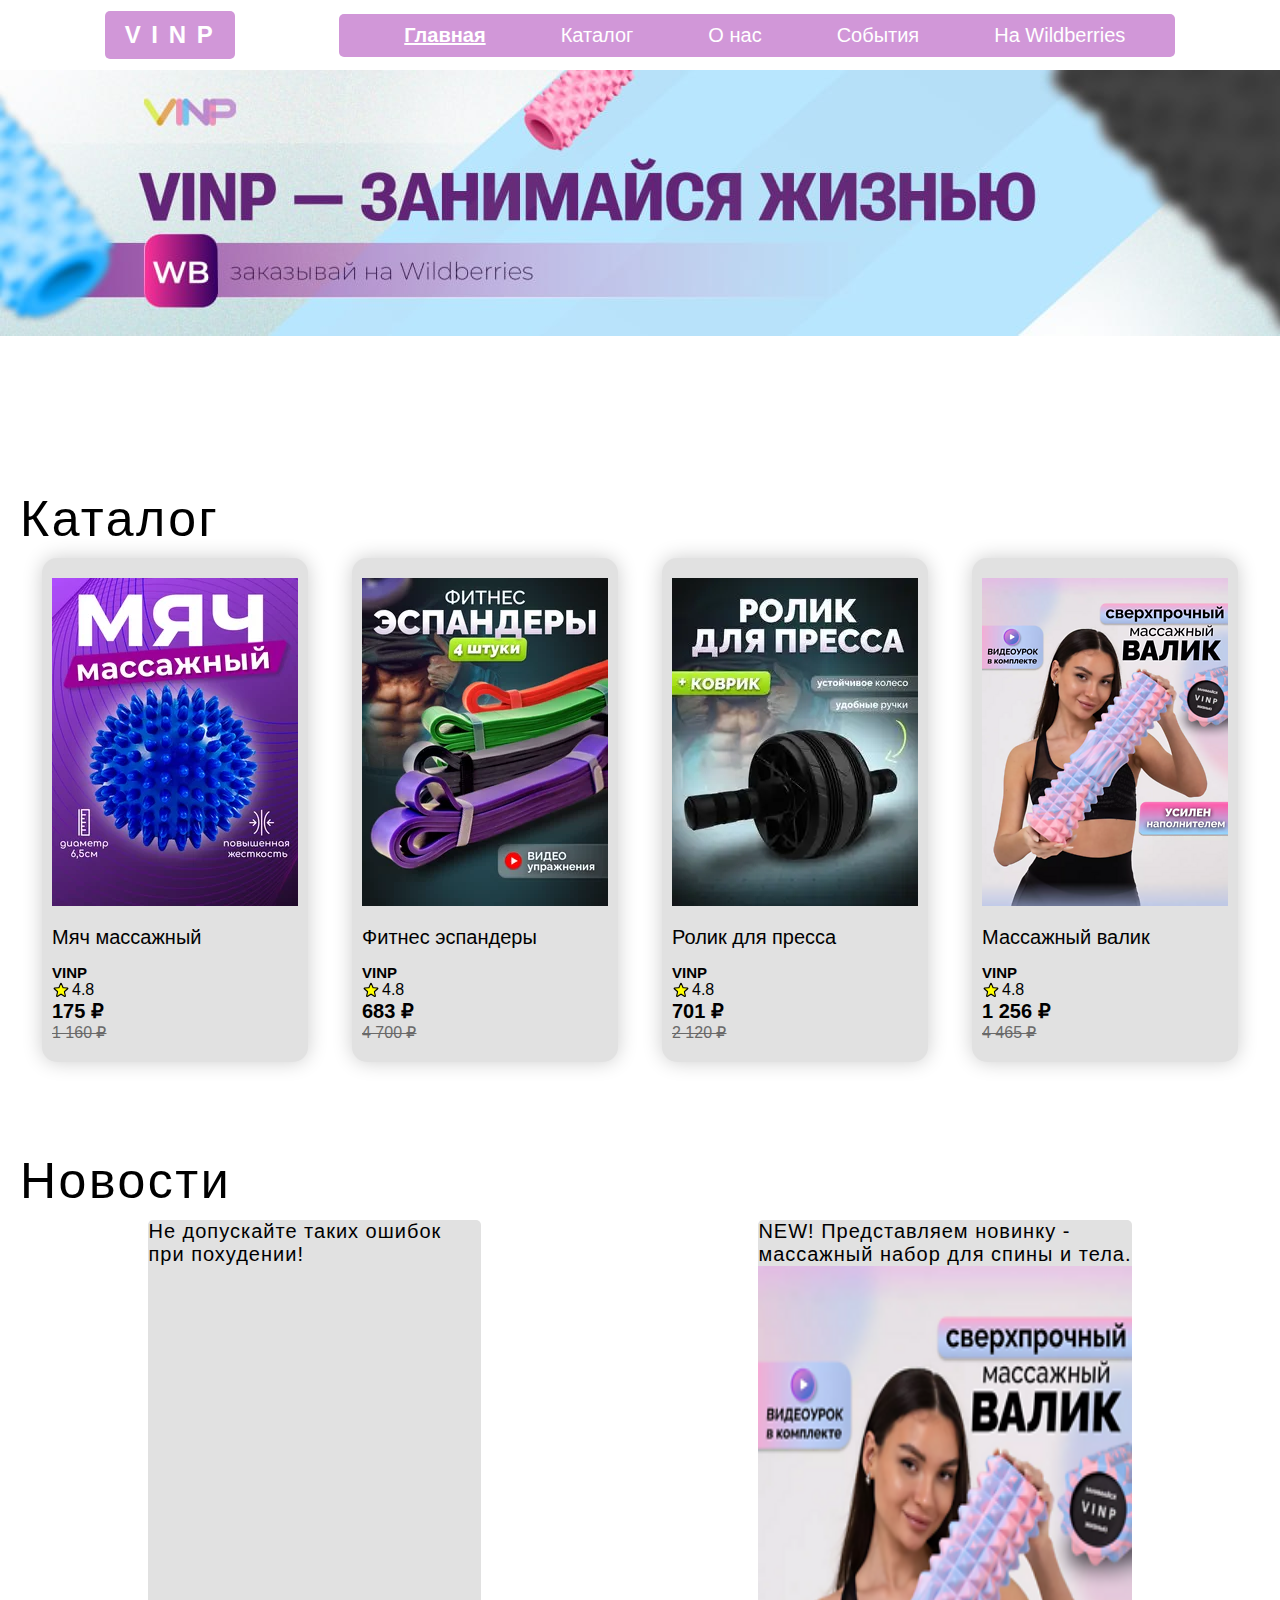
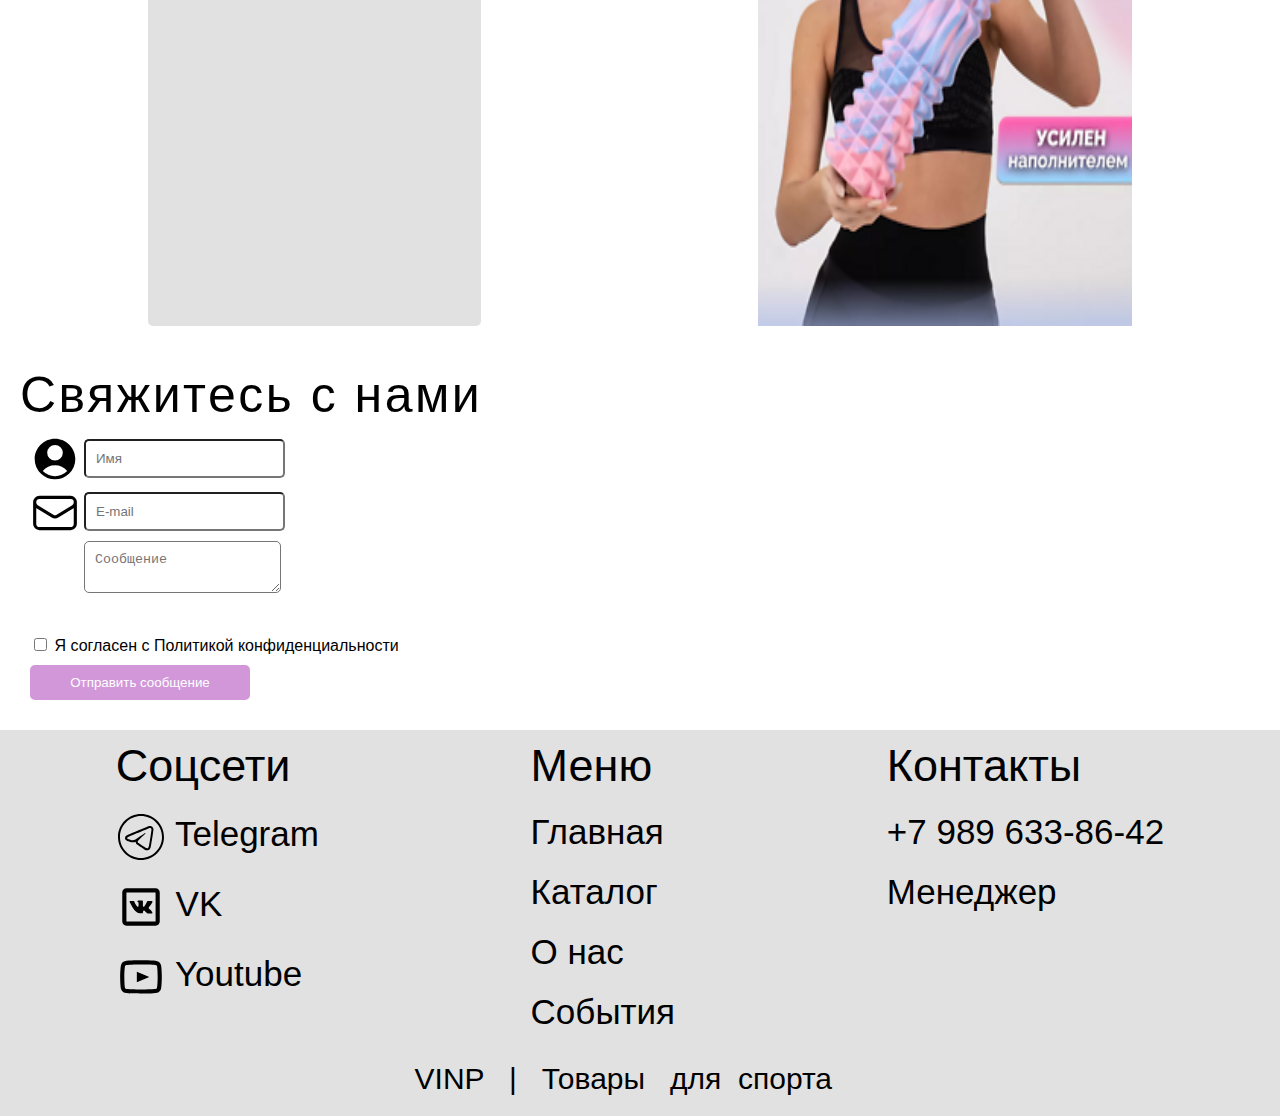
<file: index.html>
<!doctype html>
<html lang="ru">
<head>
    <meta charset="UTF-8">
    <meta name="viewport"
          content="width=device-width, user-scalable=no, initial-scale=1.0, maximum-scale=1.0, minimum-scale=1.0">
    <meta http-equiv="X-UA-Compatible" content="ie=edge">
    <title>Главная</title>

    <link rel="icon" href="icon.ico" type="image/x-icon">
    <link rel="stylesheet" href="css/reset.css">
    <link rel="stylesheet" href="css/style.css">
   <!-- Yandex.Metrika counter -->
<script type="text/javascript" >
   (function(m,e,t,r,i,k,a){m[i]=m[i]||function(){(m[i].a=m[i].a||[]).push(arguments)};
   m[i].l=1*new Date();
   for (var j = 0; j < document.scripts.length; j++) {if (document.scripts[j].src === r) { return; }}
   k=e.createElement(t),a=e.getElementsByTagName(t)[0],k.async=1,k.src=r,a.parentNode.insertBefore(k,a)})
   (window, document, "script", "https://mc.yandex.ru/metrika/tag.js", "ym");

   ym(97647324, "init", {
        clickmap:true,
        trackLinks:true,
        accurateTrackBounce:true,
        ecommerce:"dataLayer"
   });
</script>
<noscript><div><img src="https://mc.yandex.ru/watch/97647324" style="position:absolute; left:-9999px;" alt="" /></div></noscript>
<!-- /Yandex.Metrika counter -->
</head>
<body>
<header class="header">
    <img class="header__background" src="../images/header-background.png" alt="background">
    <div class="header_top">
    <a href="../index.html" class="logo">V I N P</a>
        <ul class="menu">
            <li class="menu-element">
                <a class="menu-element__link active" href="index.html">Главная</a>
            </li>
            <li class="menu-element">
                <a class="menu-element__link" href="html/katalog.html">Каталог</a>
            </li>
            <li class="menu-element">
                <a class="menu-element__link" href="html/about-me.html">О нас </a>
            </li>
            <li class="menu-element">
                <a class="menu-element__link" href="html/ivents.html">События</a>
            </li>
            <li class="menu-element">
                <a href="https://www.wildberries.ru/seller/374476" class="menu-element__link" href="#ivents">
                    На Wildberries</a>
            </li>
        </ul>
        </nav>
    </div>
</header>
<section id="katalog" class="katalog">
    <h2 class="second-title">Каталог</h2>
    <div class="katalog__list">
        <div class="katalog-wrapper">
            <img src="../images/tovar/ball.png" alt="" class="katalog-image /">
            <a href="https://www.wildberries.ru/catalog/162449952/detail.aspx" class="katalog-title bold">Мяч массажный</a>
            <p class="katalog-text_vinp">VINP</p>
            <p class="katalog-text-rating">4.8</p>
            <p class="katalog-text_price">175 ₽</p>
             <p class="katalog-text"><s>1 160 ₽</s></p>
        </div>
        <div class="katalog-wrapper">
            <img src="../images/tovar/espanders.png" alt="" class="katalog-image /">
            <a href="https://www.wildberries.ru/catalog/51112970/detail.aspx" class="katalog-title bold">Фитнес эспандеры</a>
            <p class="katalog-text_vinp">VINP</p>
            <p class="katalog-text-rating">4.8</p>
            <p class="katalog-text_price">683 ₽</p>
             <p class="katalog-text"><s>4 700 ₽</s></p>
        </div>
        <div class="katalog-wrapper">
            <img src="../images/tovar/roll for press.png" alt="" class="katalog-image /">
            <a href="https://www.wildberries.ru/catalog/124082638/detail.aspx" class="katalog-title bold">Ролик для пресса</a>
            <p class="katalog-text_vinp">VINP</p>
            <p class="katalog-text-rating">4.8</p>
            <p class="katalog-text_price">701 ₽</p>
             <p class="katalog-text"><s>2 120 ₽</s></p>
        </div>
        <div class="katalog-wrapper">
            <img src="../images/tovar/valik.png" alt="" class="katalog-image /">
            <a href="https://www.wildberries.ru/catalog/85853158/detail.aspx" class="katalog-title bold">Массажный валик </a>
            <p class="katalog-text_vinp">VINP</p>
            <p class="katalog-text-rating">4.8</p>
            <p class="katalog-text_price">1 256 ₽</p>
            <p class="katalog-text"><s>4 465 ₽</s></p>
        </div>
    </div>
</section>
<section class="news">
    <h2 class="second-title">Новости</h2>
    <div class="news__list">
        <div class="news-wrapper">
            <p class="news-text ">Не допускайте таких ошибок <br> при похудении!</p>
            <iframe class="video" src="https://vk.com/video_ext.php?oid=-121806510&id=456239042&hash=e8f852572116f523"
                    width="333" height="660" frameborder="0" allowfullscreen="1"
                    allow="autoplay; encrypted-media; fullscreen; picture-in-picture"></iframe>
        </div>
        <div class="news-wrapper">
            <p class="news-text">NEW! Представляем новинку - <br> <a href ="https://www.wildberries.ru/catalog/188151761/detail.aspx"> массажный набор для спины и тела.</a></p>
            <img src="../images/tovar/valik.png" alt="" class="news-image">
        </div>
    </div>
</section>
<section class="contact-me">
    <h2 class="second-title">Свяжитесь с нами</h2>
    <form class="form" id="contactForm" action="https://api.web3forms.com/submit" method="POST">
        <!-- Replace with your Access Key -->
        <input type="hidden" name="access_key" value="aec1fec2-eb33-4622-a095-e2573335aa52">

        <!-- Form Inputs. Each input must have a name="" attribute -->
        <label class="label" for="name">
            <input type="text" name="name" placeholder="Имя" required>
        </label>
        <label class="label" for="e-mail">
            <input type="email" name="email" placeholder="E-mail" required>
        </label>
        <label class="label" for="message">
            <textarea name="message" placeholder="Сообщение" required></textarea>
        </label>
        <!-- hCaptcha Spam Protection -->
        <div class="h-captcha" data-captcha="true"></div>

        <!-- Обязательный чекбокс для согласия с политикой конфиденциальности -->
        <label class="checkbox-label">
            <input type="checkbox" name="terms" id="terms" required>
            Я согласен с <a href="../html/privacy.html">Политикой конфиденциальности</a>
        </label>

        <!-- Кнопка отправки формы -->
        <button type="submit">Отправить сообщение</button>
    </form>

</section>
<script src="https://web3forms.com/client/script.js" async defer></script>
<footer class="footer">
    <div class="footer_elements">
        <ul class="socials">
            <h2 class="second-title_footer">Соцсети</h2>
            <li class="social-elements">
                <label class="label_1" for="TG">
                    <a href="https://web.telegram.org/k/#@VINPfit_bot" class="social-elements__link">Telegram</a>
                </label>
            </li>
            <li class="social-elements">
            <li class="social-elements">
                <label class="label_1" for="ВКонтакте">
                    <a href="https://vk.com/vinp_life" class="social-elements__link">VK</a>
                </label>
            </li>
            <li class="social-elements">
                <label class="label_1" for="Наш Youtube канал">
                    <a href="https://youtube.com/@vinpsport" class="social-elements__link">Youtube</a>
                </label>
            </li>
        </ul>
        <ul class="footer-menu">
            <h2 class="second-title_footer">Меню</h2>
            <li class="footer-menu-elements">
                <a href="index.html" class="footer-elements__link">Главная</a>
            </li>
            <li class="footer-menu-elements">
                <a href="html/katalog.html" class="footer-elements__link">Каталог</a>
            </li>
            <li class="footer-menu-elements">
                <a href="html/about-me.html" class="footer-elements__link">О нас</a>
            </li>
            <li class="footer-menu-elements">
                <a href="html/ivents.html" class="footer-elements__link">События</a>
            </li>
        </ul>
        <ul class="contacts">
            <h2 class="second-title_footer">Контакты</h2>
            <li class="contacts-elements">
                <a href="" class="contacnts-elements__link">+7 989 633-86-42</a>
            </li>
            <li class="contacts-elements">
                <a href="https://web.telegram.org/a/#5792832316" class="contacnts-elements__link">Менеджер</a>
            </li>
        </ul>
    </div>
</footer>
<section class="footer-description">
    <p class="footer-about">
        VINP &nbsp; | &nbsp; Товары &nbsp; для &nbsp;спорта &nbsp; &nbsp;
    </p>
</section>

</body>
</html>
</file>
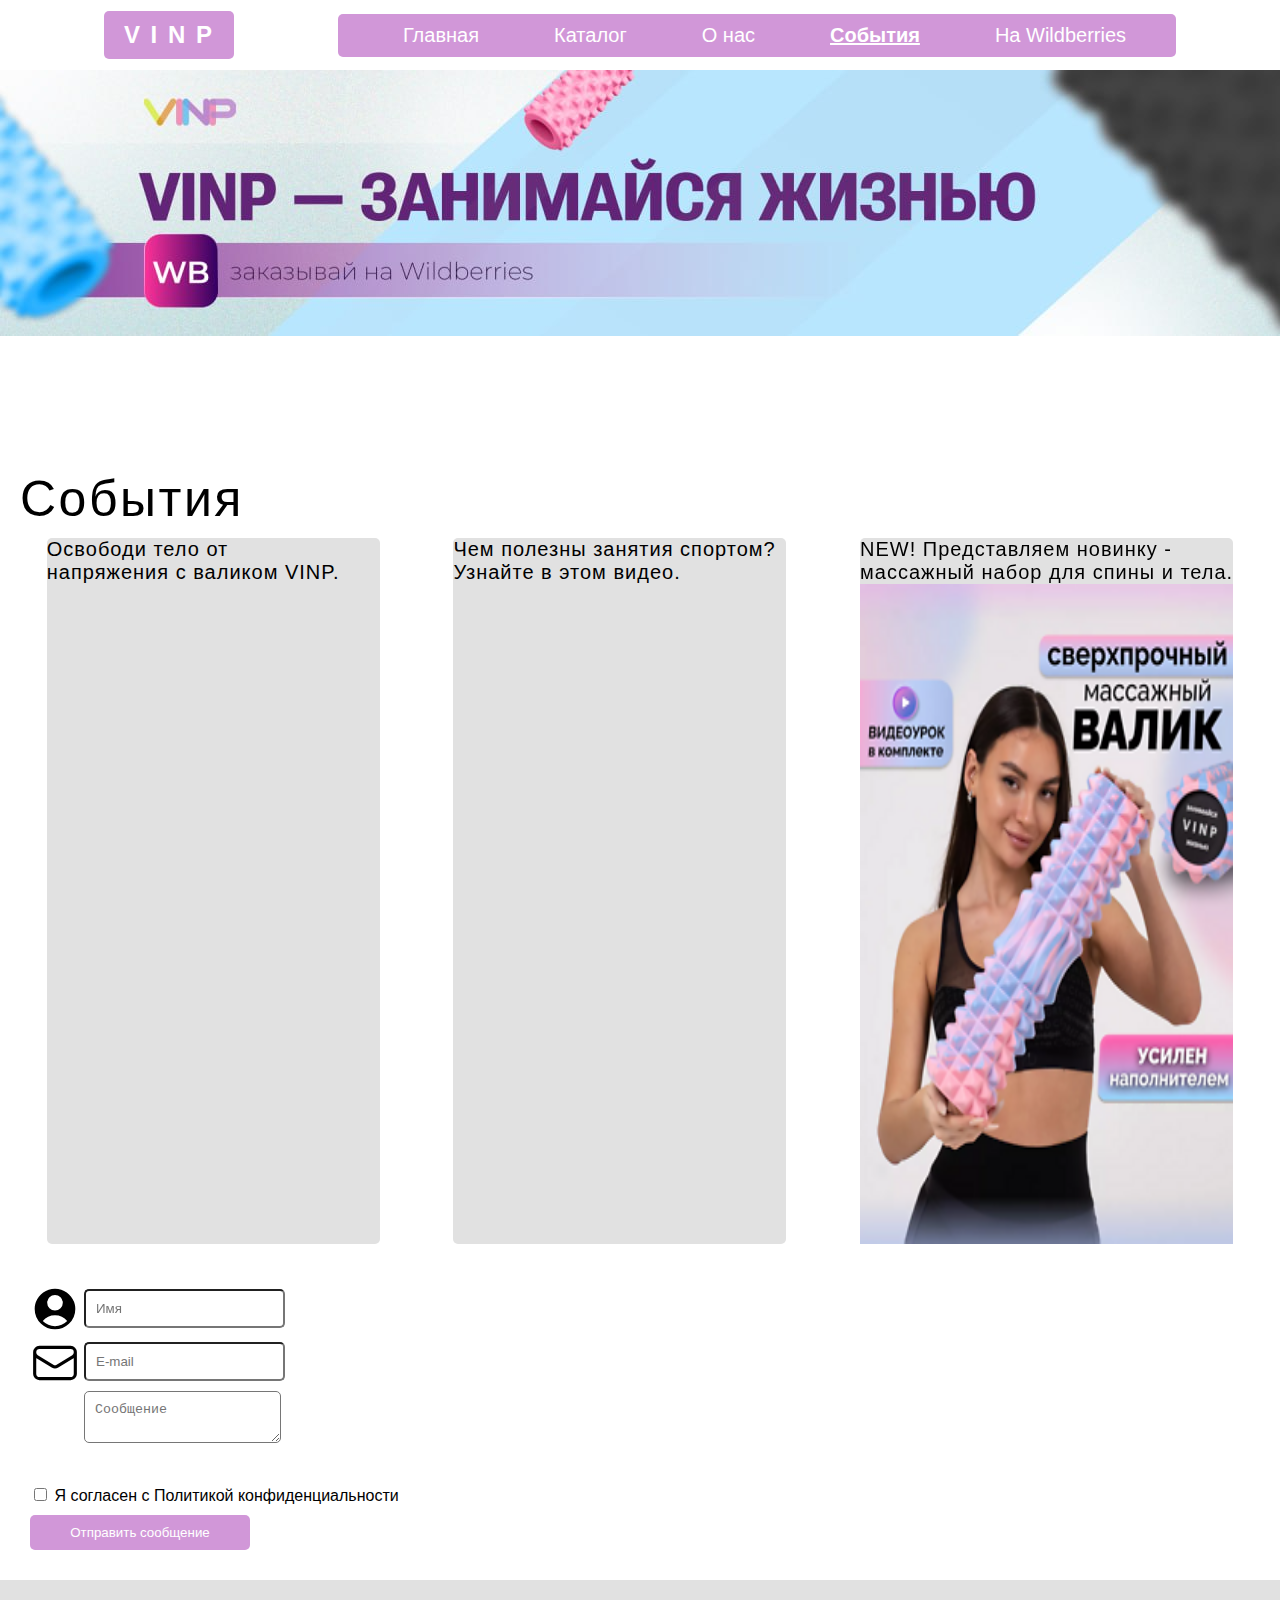
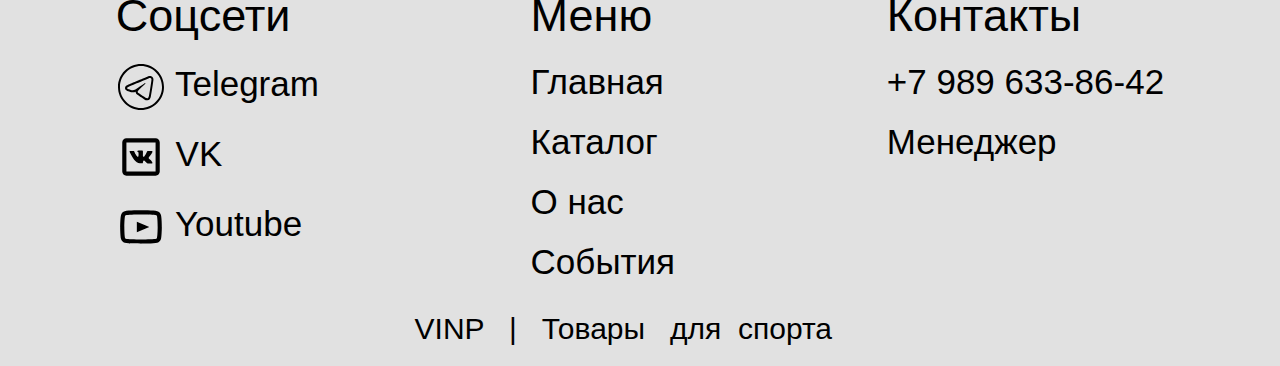
<file: html/ivents.html>
<!doctype html>
<html lang="ru">
<head>
    <meta charset="UTF-8">
    <meta name="viewport"
          content="width=device-width, user-scalable=no, initial-scale=1.0, maximum-scale=1.0, minimum-scale=1.0">
    <meta http-equiv="X-UA-Compatible" content="ie=edge">
    <title>События</title>

    <link rel="icon" href="../icon.ico" type="image/x-icon">
    <link rel="stylesheet" href="../css/reset.css">
    <link rel="stylesheet" href="../css/style.css">

 <!-- Yandex.Metrika counter -->
<script type="text/javascript" >
   (function(m,e,t,r,i,k,a){m[i]=m[i]||function(){(m[i].a=m[i].a||[]).push(arguments)};
   m[i].l=1*new Date();
   for (var j = 0; j < document.scripts.length; j++) {if (document.scripts[j].src === r) { return; }}
   k=e.createElement(t),a=e.getElementsByTagName(t)[0],k.async=1,k.src=r,a.parentNode.insertBefore(k,a)})
   (window, document, "script", "https://mc.yandex.ru/metrika/tag.js", "ym");

   ym(97647324, "init", {
        clickmap:true,
        trackLinks:true,
        accurateTrackBounce:true,
        ecommerce:"dataLayer"
   });
</script>
<noscript><div><img src="https://mc.yandex.ru/watch/97647324" style="position:absolute; left:-9999px;" alt="" /></div></noscript>
<!-- /Yandex.Metrika counter -->
</head>
<body>
<header class="header">
    <img class="header__background" src="../images/header-background.png" alt="background">
    <div class="header_top">
        <a href="../index.html" class="logo">V I N P</a>
        <nav class="navigation">
            <ul class="menu">
                <li class="menu-element">
                    <a class="menu-element__link" href="../index.html">Главная</a>
                </li>
                <li class="menu-element">
                    <a class="menu-element__link" href="../html/katalog.html">Каталог</a>
                </li>
                <li class="menu-element">
                    <a class="menu-element__link" href="../html/about-me.html">О нас </a>
                </li>
                <li class="menu-element">
                    <a class="menu-element__link active" href="../html/ivents.html">События</a>
                </li>
                <li class="menu-element">
                    <a href="https://www.wildberries.ru/seller/374476" class="menu-element__link" href="#ivents">
                        На Wildberries</a>
                </li>
            </ul>
        </nav>
    </div>
</header>
<section class="news">
    <h2 class="second-title">События</h2>
    <div class="news__list">
        <div class="news-wrapper">
            <p class="news-text ">Освободи тело от <br> напряжения c валиком VINP.</p>
            <iframe class="video"  src="https://vk.com/video_ext.php?oid=-121806510&id=456239043&hash=93dabdf1f750ad1e"
                    width="333" height="660" frameborder="0" allowfullscreen="1" allow="autoplay; encrypted-media; fullscreen; picture-in-picture"></iframe>
                    </iframe>
        </div>
        <div class="news-wrapper">
            <p class="news-text">Чем полезны занятия спортом? <br> Узнайте в этом видео.</p>
            <iframe class="video" src="https://vk.com/video_ext.php?oid=-121806510&id=456239036&hash=e1a6bc1115c146a0"
                    width="333" height="660" frameborder="0" allowfullscreen="1"
                    allow="autoplay; encrypted-media; fullscreen; picture-in-picture"></iframe>
        </div>
        <div class="news-wrapper">
            <p class="news-text">NEW! Представляем новинку - <br> <a href ="https://www.wildberries.ru/catalog/188151761/detail.aspx"> массажный набор для спины и тела.</a></p>
            <img src="../images/tovar/valik.png" alt="" class="news-image">
        </div>
    </div>
</section>
</section>
<section class="contact-me">
    <form id="contactForm" action="https://api.web3forms.com/submit" method="POST">
        <!-- Replace with your Access Key -->
        <input type="hidden" name="access_key" value="aec1fec2-eb33-4622-a095-e2573335aa52">

        <!-- Form Inputs. Each input must have a name="" attribute -->
        <label class="label" for="name">
            <input type="text" name="name" placeholder="Имя" required>
        </label>
        <label class="label" for="e-mail">
            <input type="email" name="email" placeholder="E-mail" required>
        </label>
        <label class="label" for="message">
            <textarea name="message" placeholder="Сообщение" required></textarea>
        </label>
        <!-- hCaptcha Spam Protection -->
        <div class="h-captcha" data-captcha="true"></div>

        <!-- Обязательный чекбокс для согласия с политикой конфиденциальности -->
        <label class="checkbox-label">
            <input type="checkbox" name="terms" id="terms" required>
            Я согласен с <a href="../html/privacy.html">Политикой конфиденциальности</a>
        </label>

        <!-- Кнопка отправки формы -->
        <button type="submit">Отправить сообщение</button>
    </form>
</section>
<script src="https://web3forms.com/client/script.js" async defer></script>
<footer class="footer">
     <div class="footer_elements">
    <ul class="socials">
        <h2 class="second-title_footer">Соцсети</h2>
        <li class="social-elements">
            <label class="label_1" for="TG">
                <a href="https://web.telegram.org/k/#@VINPfit_bot" class="social-elements__link" >Telegram</a>
            </label>
        </li>
        <li class="social-elements">
        <li class="social-elements">
            <label class="label_1" for="ВКонтакте">
                <a href="https://vk.com/vinp_life" class="social-elements__link">VK</a>
            </label>
        </li>
        <li class="social-elements">
            <label class="label_1" for="Наш Youtube канал">
                <a href="https://youtube.com/@vinpsport" class="social-elements__link">Youtube</a>
            </label>
        </li>
    </ul>
    <ul class="footer-menu">
        <h2 class="second-title_footer">Меню</h2>
        <li class="footer-menu-elements">
            <a href="../index.html" class="footer-elements__link">Главная</a>
        </li>
        <li class="footer-menu-elements">
            <a href="../html/katalog.html" class="footer-elements__link">Каталог</a>
        </li>
        <li class="footer-menu-elements">
            <a href="../html/about-me.html" class="footer-elements__link">О нас</a>
        </li>
        <li class="footer-menu-elements">
            <a href="../html/ivents.html" class="footer-elements__link">События</a>
        </li>
    </ul>
    <ul class="contacts">
        <h2 class="second-title_footer">Контакты</h2>
        <li class="contacts-elements">
            <a href="" class="contacnts-elements__link">+7 989 633-86-42</a>
        </li>
        <li class="contacts-elements">
            <a href="https://web.telegram.org/a/#5792832316" class="contacnts-elements__link">Менеджер</a>
        </li>
    </ul>
</div>
</footer>
<section class="footer-description">
    <p class="footer-about">
        VINP &nbsp; | &nbsp; Товары &nbsp; для &nbsp;спорта &nbsp; &nbsp;
    </p>
</section>
</body>
</html>
</file>
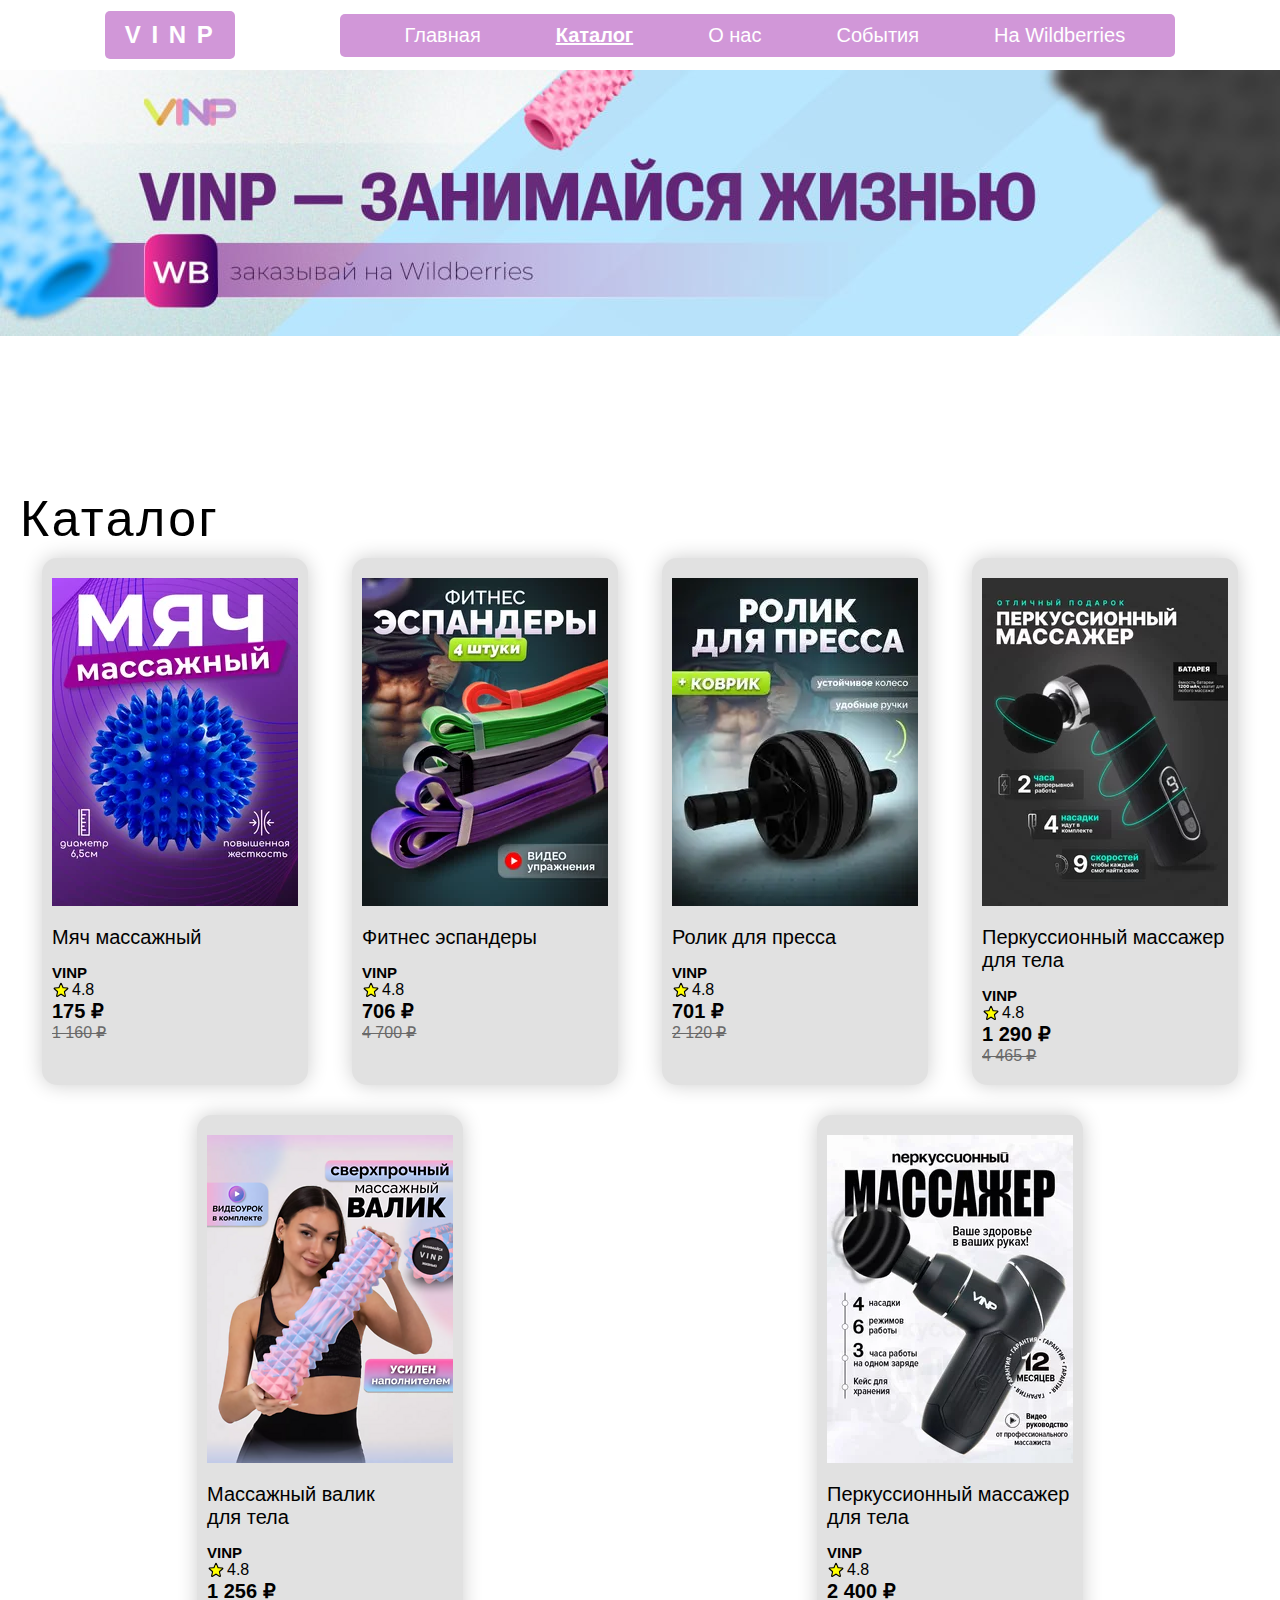
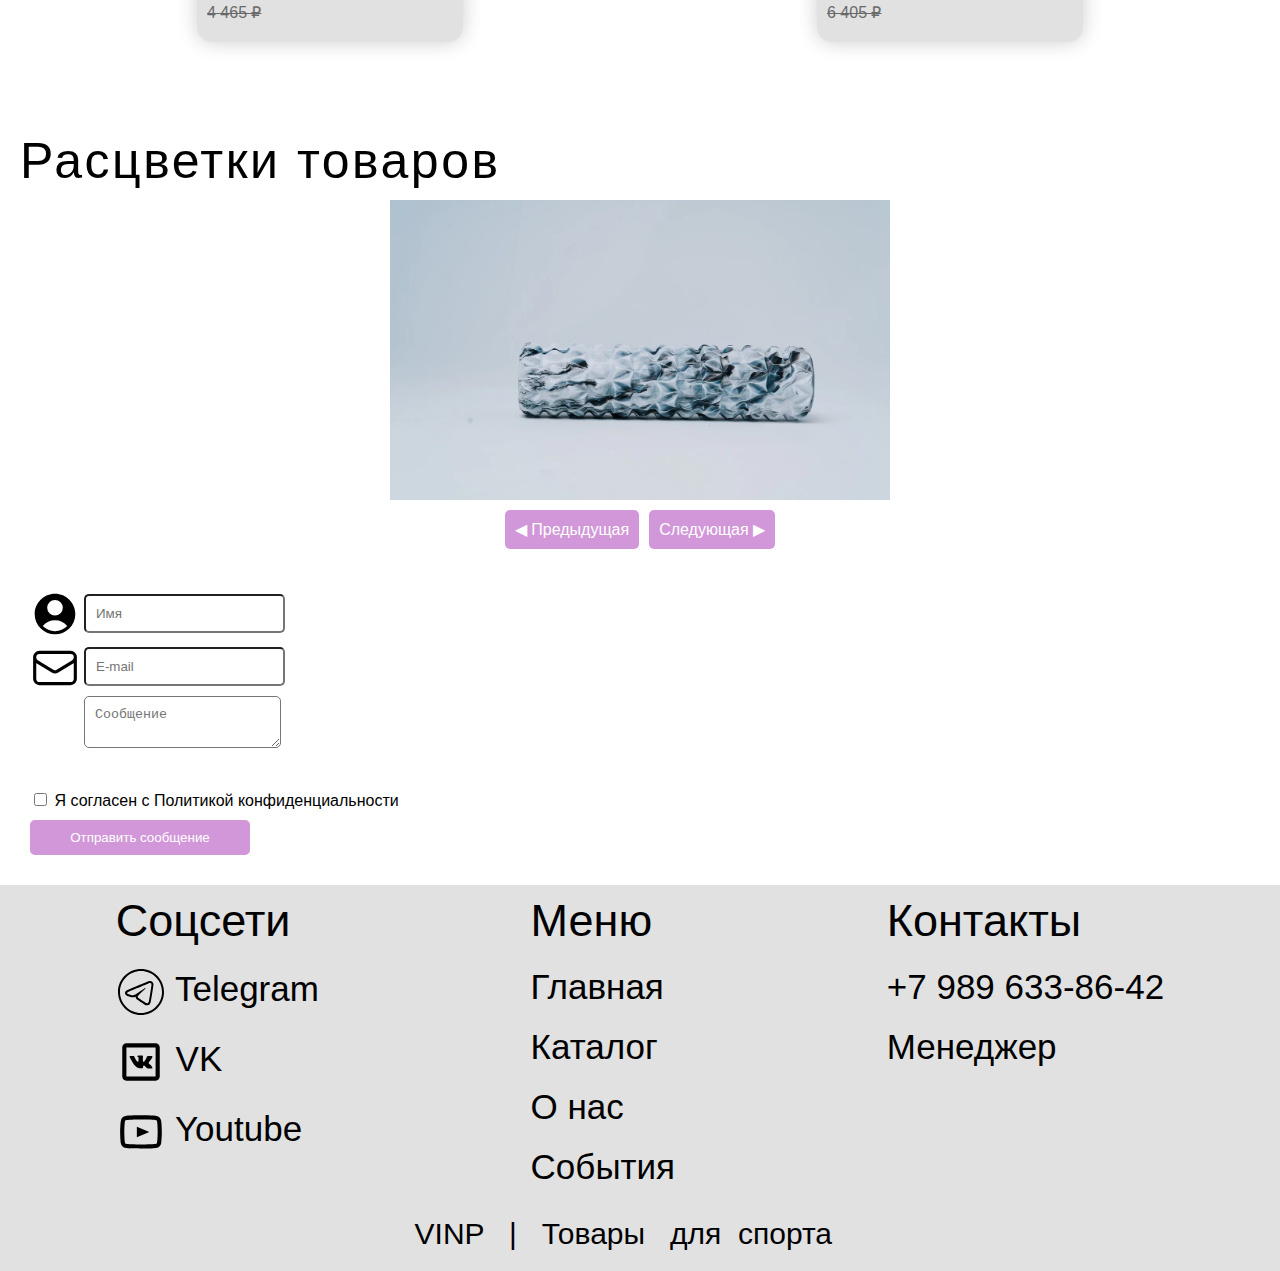
<file: html/katalog.html>
<!doctype html>
<html lang="ru">
<head>
    <meta charset="UTF-8">
    <meta name="viewport"
          content="width=device-width, user-scalable=no, initial-scale=1.0, maximum-scale=1.0, minimum-scale=1.0">
    <meta http-equiv="X-UA-Compatible" content="ie=edge">
    <title>Каталог</title>

    <link rel="icon" href="../icon.ico" type="image/x-icon">
    <link rel="stylesheet" href="../css/reset.css">
    <link rel="stylesheet" href="../css/style.css">
<!-- Yandex.Metrika counter -->
<script type="text/javascript" >
   (function(m,e,t,r,i,k,a){m[i]=m[i]||function(){(m[i].a=m[i].a||[]).push(arguments)};
   m[i].l=1*new Date();
   for (var j = 0; j < document.scripts.length; j++) {if (document.scripts[j].src === r) { return; }}
   k=e.createElement(t),a=e.getElementsByTagName(t)[0],k.async=1,k.src=r,a.parentNode.insertBefore(k,a)})
   (window, document, "script", "https://mc.yandex.ru/metrika/tag.js", "ym");

   ym(97647324, "init", {
        clickmap:true,
        trackLinks:true,
        accurateTrackBounce:true,
        ecommerce:"dataLayer"
   });
</script>
<noscript><div><img src="https://mc.yandex.ru/watch/97647324" style="position:absolute; left:-9999px;" alt="" /></div></noscript>
<!-- /Yandex.Metrika counter -->
</head>
<body>
<header class="header">
    <img class="header__background" src="../images/header-background.png" alt="background">
    <div class="header_top">
    <a href="../index.html" class="logo">V I N P</a>
        <nav class="navigation">
            <ul class="menu">
                <li class="menu-element">
                    <a class="menu-element__link " href="../index.html">Главная</a>
                </li>
                <li class="menu-element">
                    <a class="menu-element__link active" href="../html/katalog.html">Каталог</a>
                </li>
                <li class="menu-element">
                    <a class="menu-element__link" href="../html/about-me.html">О нас </a>
                </li>
                <li class="menu-element">
                    <a class="menu-element__link" href="../html/ivents.html">События</a>
                </li>
                <li class="menu-element">
                    <a href="https://www.wildberries.ru/seller/374476" class="menu-element__link" href="#ivents">
                       На Wildberries</a>
                </li>
            </ul>
        </nav>
    </div>
</header>
<section id="katalog" class="katalog">
    <h2 class="second-title">Каталог</h2>
    <div class="katalog__list">
        <div class="katalog-wrapper">
            <img src="../images/tovar/ball.png" alt="" class="katalog-image /">
            <a href="https://www.wildberries.ru/catalog/162449952/detail.aspx" class="katalog-title bold">Мяч массажный</a>
            <p class="katalog-text_vinp">VINP</p>
            <p class="katalog-text-rating">4.8</p>
            <p class="katalog-text_price">175 ₽</p>
             <p class="katalog-text"><s>1 160 ₽</s></p>
        </div>
        <div class="katalog-wrapper">
            <img src="../images/tovar/espanders.png" alt="" class="katalog-image /">
            <a href="https://www.wildberries.ru/catalog/51112970/detail.aspx" class="katalog-title bold">Фитнес эспандеры</a>
            <p class="katalog-text_vinp">VINP</p>
            <p class="katalog-text-rating">4.8</p>
            <p class="katalog-text_price">706 ₽</p>
             <p class="katalog-text"><s>4 700 ₽</s></p>
        </div>
        <div class="katalog-wrapper">
            <img src="../images/tovar/roll for press.png" alt="" class="katalog-image /">
            <a href="https://www.wildberries.ru/catalog/124082638/detail.aspx" class="katalog-title bold">Ролик для пресса</a>
            <p class="katalog-text_vinp">VINP</p>
            <p class="katalog-text-rating">4.8</p>
            <p class="katalog-text_price">701 ₽</p>
             <p class="katalog-text"><s>2 120 ₽</s></p>
        </div>
        <div class="katalog-wrapper">
            <img src="../images/tovar/m1.png" alt="" class="katalog-image /">
            <a href="https://www.wildberries.ru/catalog/197063775/detail.aspx" class="katalog-title bold">Перкуссионный массажер <br> для тела</a>
            <p class="katalog-text_vinp">VINP</p>
            <p class="katalog-text-rating">4.8</p>
            <p class="katalog-text_price">1 290 ₽</p>
            <p class="katalog-text"><s>4 465 ₽</s></p>
        </div>
        <div class="katalog-wrapper">
            <img src="../images/tovar/valik.png" alt="" class="katalog-image /">
            <a href="https://www.wildberries.ru/catalog/85853158/detail.aspx" class="katalog-title bold">Массажный валик <br> для тела</a>
            <p class="katalog-text_vinp">VINP</p>
            <p class="katalog-text-rating">4.8</p>
            <p class="katalog-text_price">1 256 ₽</p>
            <p class="katalog-text"><s>4 465 ₽</s></p>
        </div>
        <div class="katalog-wrapper">
            <img src="../images/tovar/m2.png" alt="" class="katalog-image /">
            <a href="https://www.wildberries.ru/catalog/208247660/detail.aspx" class="katalog-title bold">Перкуссионный массажер <br> для тела</a>
            <p class="katalog-text_vinp">VINP</p>
            <p class="katalog-text-rating">4.8</p>
            <p class="katalog-text_price">2 400 ₽</p>
            <p class="katalog-text"><s>6 405 ₽</s></p>
        </div>

    </div>
</section>
<section class="slider">
    <h2 class="second-title">Расцветки товаров</h2>
    <div id="slider-container">
        <div id="slider-images">
            <img class="slider-image" src="../images/slider/1.jpg" alt="Image 1">
            <img class="slider-image" src="../images/slider/2.jpg" alt="Image 2">
            <img class="slider-image" src="../images/slider/3.jpg" alt="Image 3">
        </div>
        <div class="slider-controls">
        <div class="slider-button" id="prev-btn">&#9664; Предыдущая</div>
        <div class="slider-button" id="next-btn">Следующая &#9654;</div>
    </div>
    </div>

    <script src="https://ajax.googleapis.com/ajax/libs/jquery/3.5.1/jquery.min.js"></script>
    <script src="../js/slider.js"></script>
</section>
<section class="contact-me">
    <form id="contactForm" action="https://api.web3forms.com/submit" method="POST">
        <!-- Replace with your Access Key -->
        <input type="hidden" name="access_key" value="aec1fec2-eb33-4622-a095-e2573335aa52">

        <!-- Form Inputs. Each input must have a name="" attribute -->
        <label class="label" for="name">
            <input type="text" name="name" placeholder="Имя" required>
        </label>
        <label class="label" for="e-mail">
            <input type="email" name="email" placeholder="E-mail" required>
        </label>
        <label class="label" for="message">
            <textarea name="message" placeholder="Сообщение" required></textarea>
        </label>
        <!-- hCaptcha Spam Protection -->
        <div class="h-captcha" data-captcha="true"></div>

        <!-- Обязательный чекбокс для согласия с политикой конфиденциальности -->
        <label class="checkbox-label">
            <input type="checkbox" name="terms" id="terms" required>
            Я согласен с <a href="../html/privacy.html">Политикой конфиденциальности</a>
        </label>

        <!-- Кнопка отправки формы -->
        <button type="submit">Отправить сообщение</button>
    </form>
</section>
<script src="https://web3forms.com/client/script.js" async defer></script>
<footer class="footer">
    <div class="footer_elements">
    <ul class="socials">
        <h2 class="second-title_footer">Соцсети</h2>
        <li class="social-elements">
            <label class="label_1" for="TG">
                <a href="https://web.telegram.org/k/#@VINPfit_bot" class="social-elements__link" >Telegram</a>
            </label>
        </li>
        <li class="social-elements">
        <li class="social-elements">
            <label class="label_1" for="ВКонтакте">
                <a href="https://vk.com/vinp_life" class="social-elements__link">VK</a>
            </label>
        </li>
        <li class="social-elements">
            <label class="label_1" for="Наш Youtube канал">
                <a href="https://youtube.com/@vinpsport" class="social-elements__link">Youtube</a>
            </label>
        </li>
    </ul>
    <ul class="footer-menu">
        <h2 class="second-title_footer">Меню</h2>
        <li class="footer-menu-elements">
            <a href="../index.html" class="footer-elements__link">Главная</a>
        </li>
        <li class="footer-menu-elements">
            <a href="../html/katalog.html" class="footer-elements__link">Каталог</a>
        </li>
        <li class="footer-menu-elements">
            <a href="../html/about-me.html" class="footer-elements__link">О нас</a>
        </li>
        <li class="footer-menu-elements">
            <a href="../html/ivents.html" class="footer-elements__link">События</a>
        </li>
    </ul>
    <ul class="contacts">
        <h2 class="second-title_footer">Контакты</h2>
        <li class="contacts-elements">
            <a href="" class="contacnts-elements__link">+7 989 633-86-42</a>
        </li>
        <li class="contacts-elements">
            <a href="https://web.telegram.org/a/#5792832316" class="contacnts-elements__link">Менеджер</a>
        </li>
    </ul>
</div>
</footer>
<section class="footer-description">
    <p class="footer-about">
        VINP &nbsp; | &nbsp; Товары &nbsp; для &nbsp;спорта &nbsp;  &nbsp;
    </p>
</section>
</body>
</html>
</file>
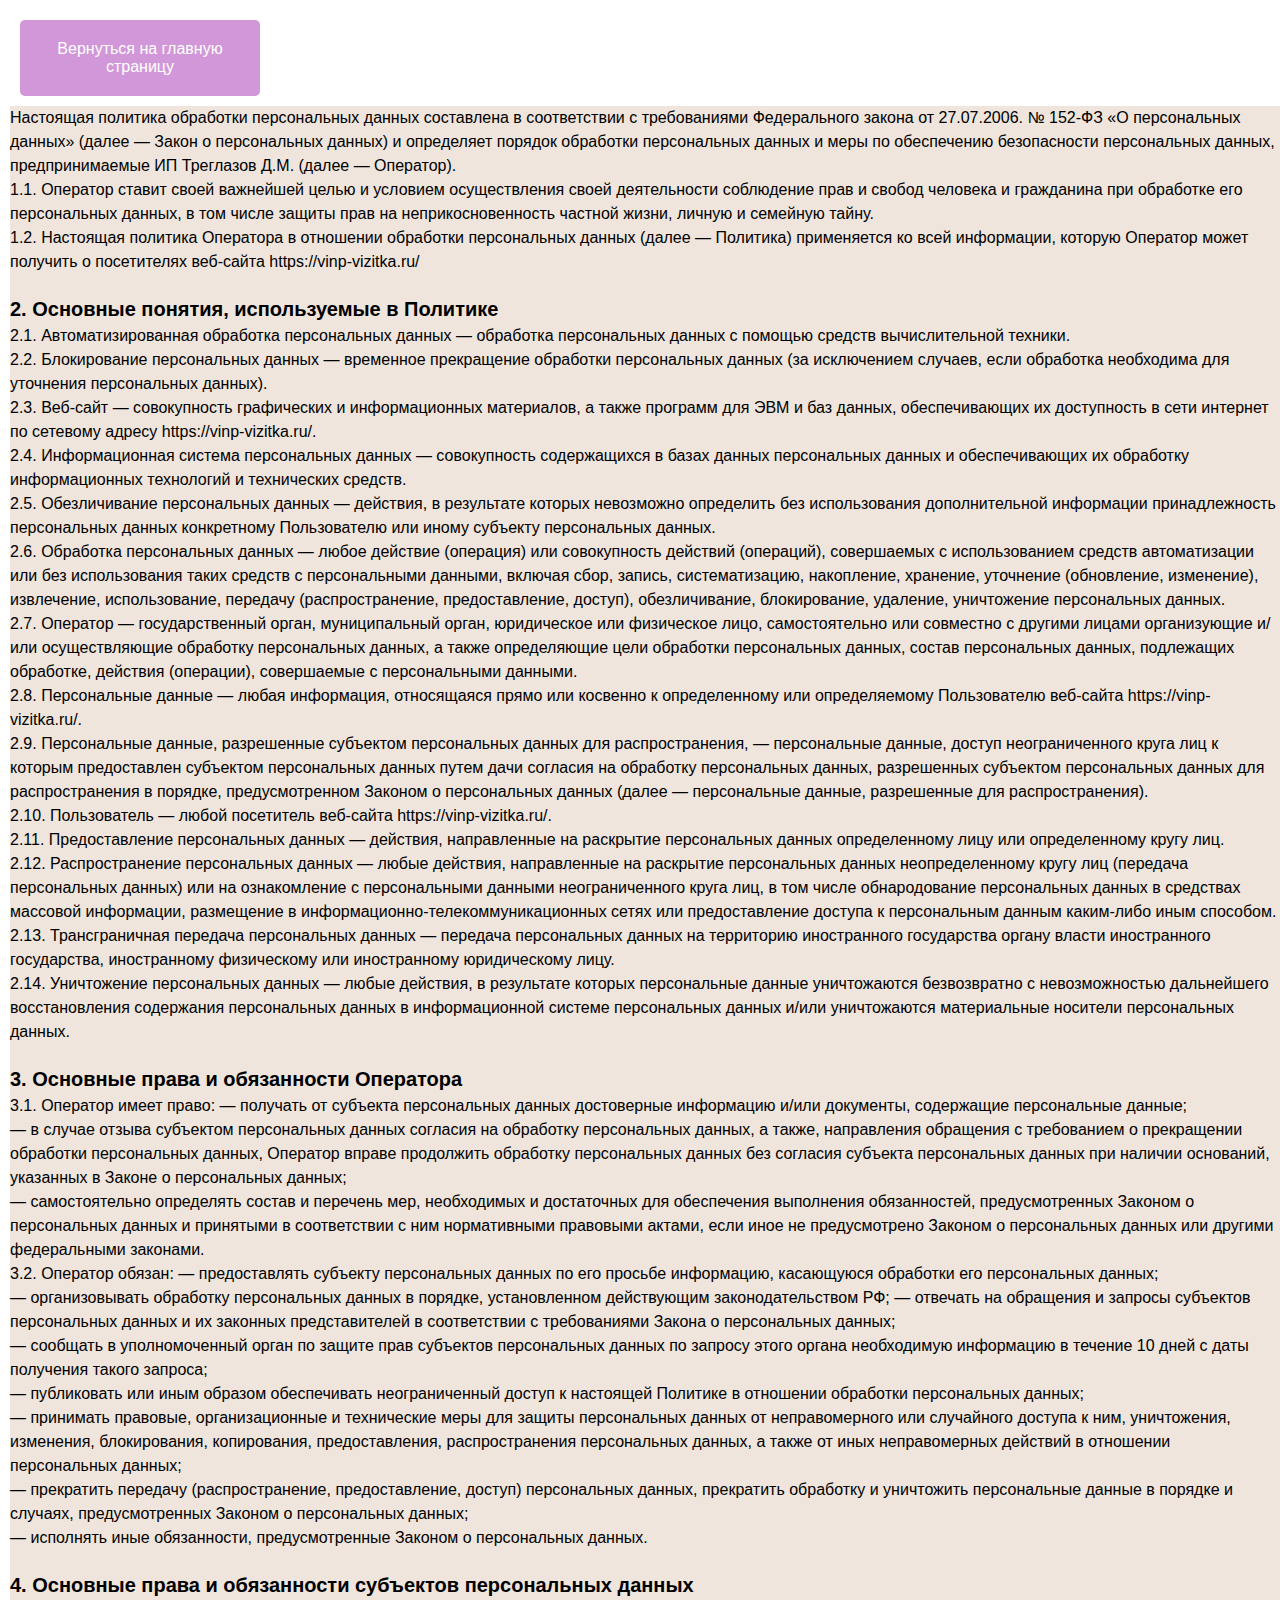
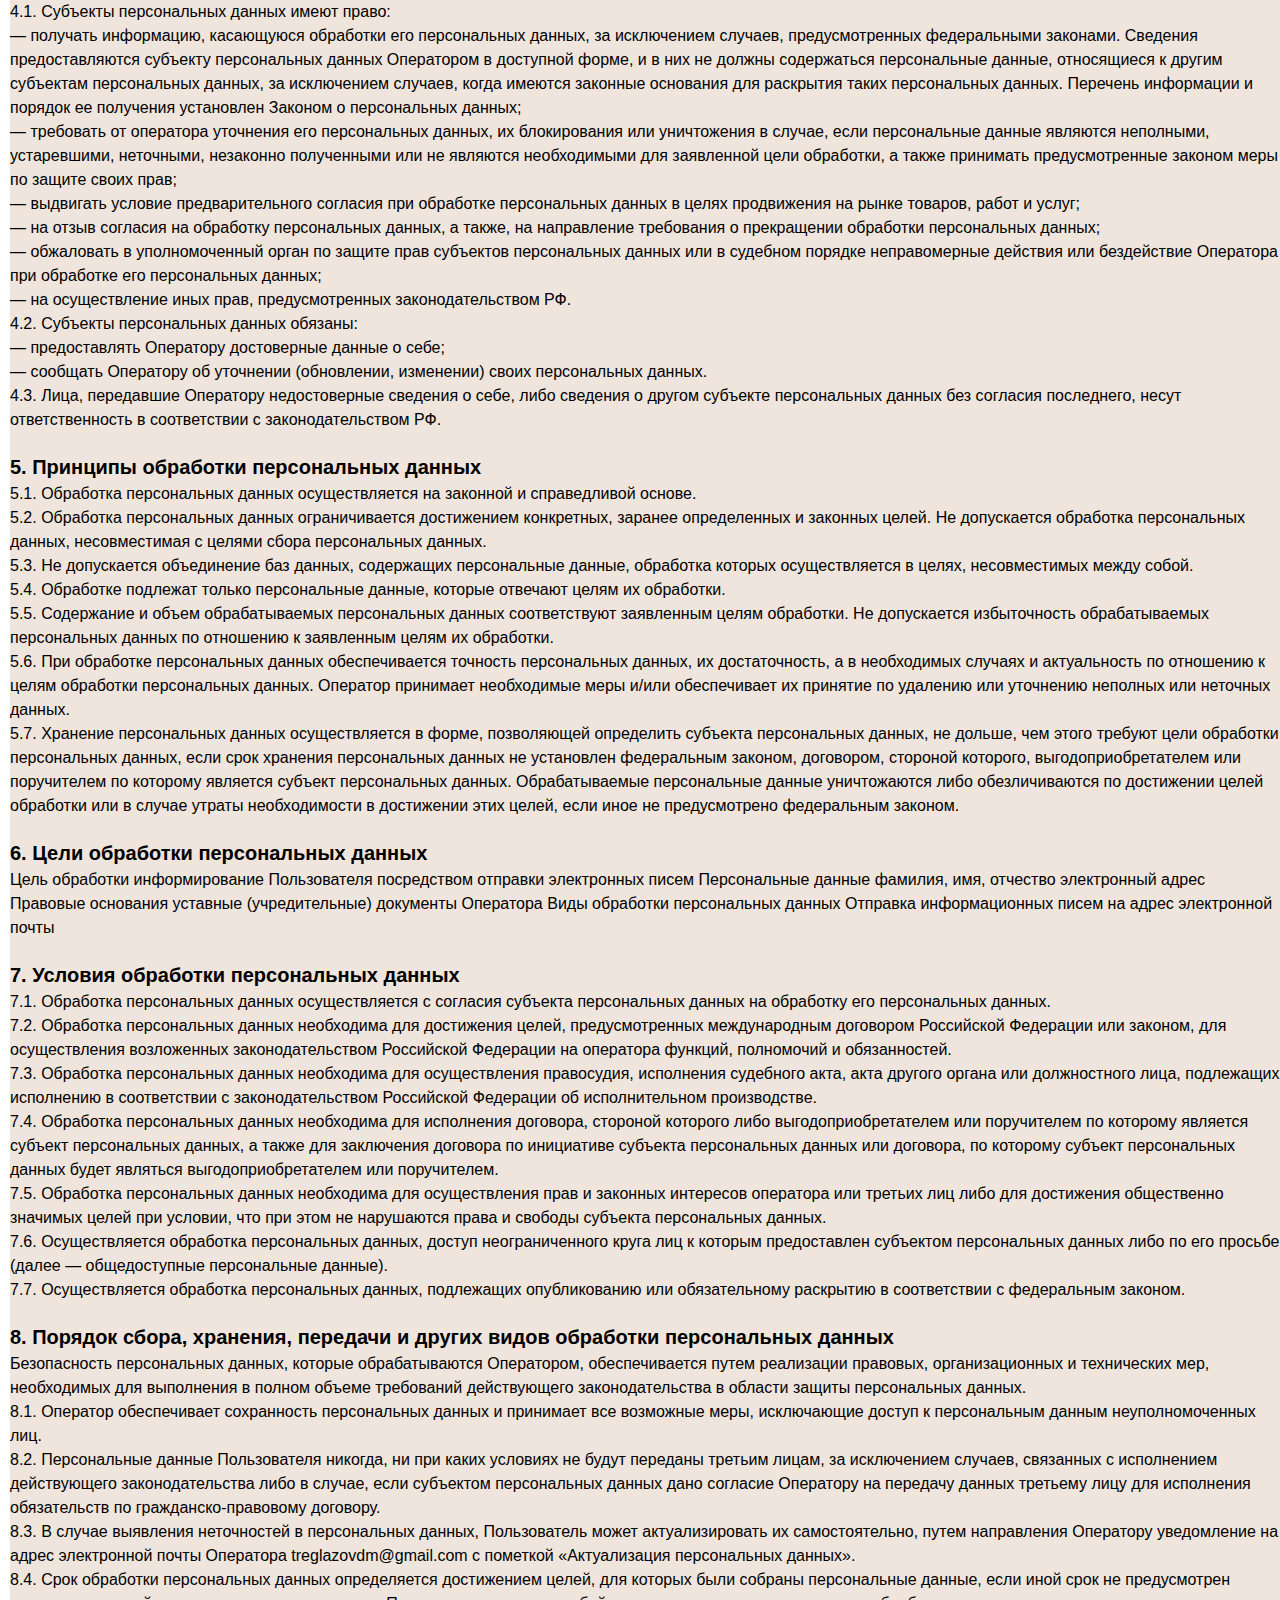
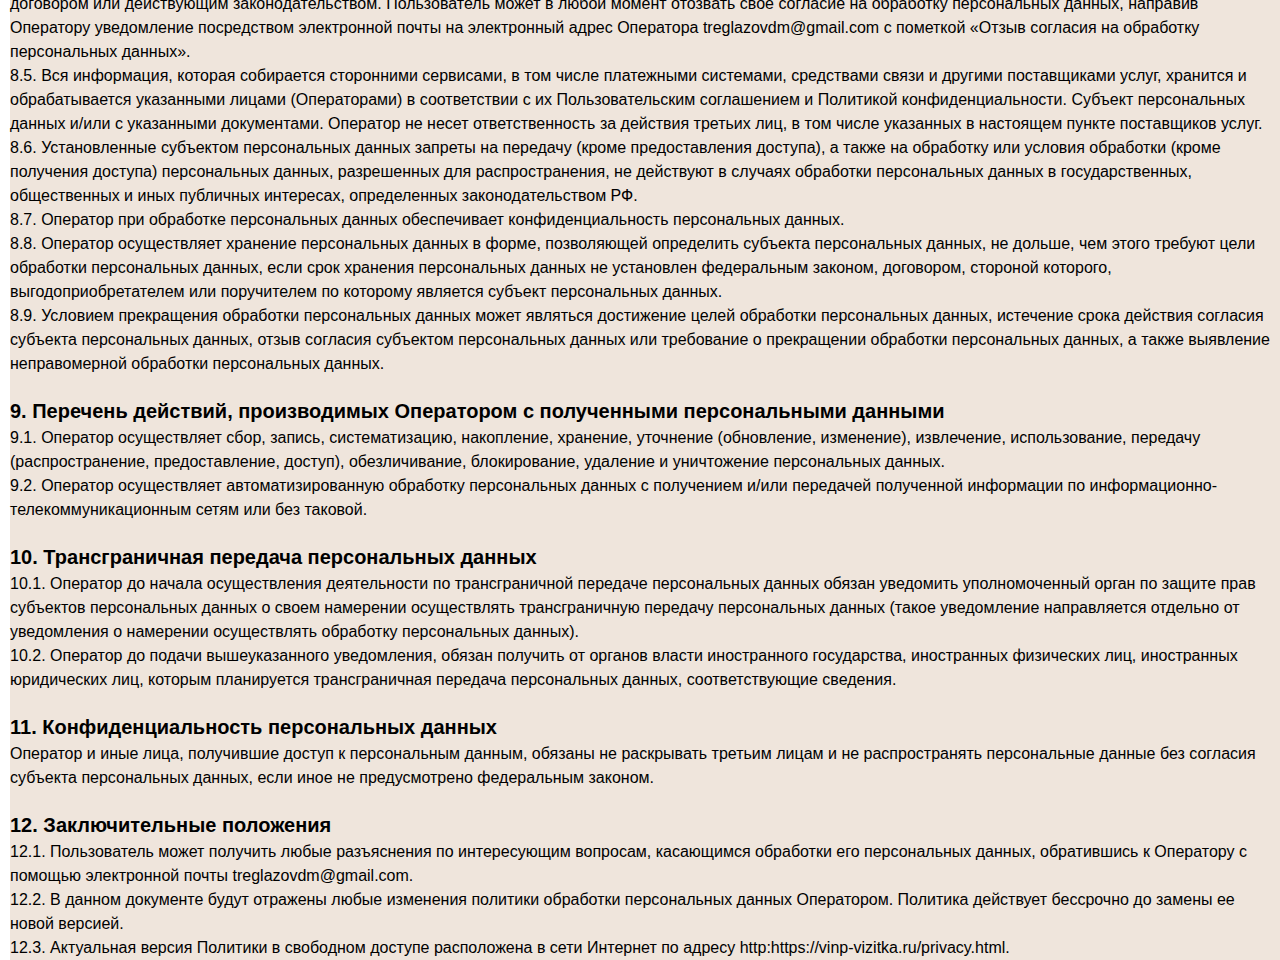
<file: html/privacy.html>
<!DOCTYPE html>
<html lang="en">
<head>
    <meta charset="UTF-8">
    <title>Политика конфиденциальности</title>
 <link rel="icon" href="../icon.ico" type="image/x-icon">
    <link rel="stylesheet" href="../css/reset.css">
    <link rel="stylesheet" href="../css/style.css">

<script type="text/javascript" >
   (function(m,e,t,r,i,k,a){m[i]=m[i]||function(){(m[i].a=m[i].a||[]).push(arguments)};
   m[i].l=1*new Date();
   for (var j = 0; j < document.scripts.length; j++) {if (document.scripts[j].src === r) { return; }}
   k=e.createElement(t),a=e.getElementsByTagName(t)[0],k.async=1,k.src=r,a.parentNode.insertBefore(k,a)})
   (window, document, "script", "https://mc.yandex.ru/metrika/tag.js", "ym");

   ym(97582205, "init", {
        clickmap:true,
        trackLinks:true,
        accurateTrackBounce:true,
        webvisor:true
   });
</script>
<noscript><div><img src="https://mc.yandex.ru/watch/97582205" style="position:absolute; left:-9999px;" alt="" /></div></noscript>
<!-- /Yandex.Metrika counter -->
</head>
<body>


<button class="back_button">
    <a href="../index.html">Вернуться на главную страницу</a>
</button>
<section class="privacy">
    <p>
    <p class="privacy_text"> Настоящая политика обработки персональных данных составлена в соответствии с требованиями Федерального закона от
    27.07.2006. № 152-ФЗ «О персональных данных» (далее — Закон о персональных данных) и определяет порядок обработки
    персональных данных и меры по обеспечению безопасности персональных данных, предпринимаемые ИП Треглазов Д.М. (далее
    — Оператор).<br>
    1.1. Оператор ставит своей важнейшей целью и условием осуществления своей деятельности соблюдение прав и свобод
    человека и гражданина при обработке его персональных данных, в том числе защиты прав на неприкосновенность частной
    жизни, личную и семейную тайну.<br>
    1.2. Настоящая политика Оператора в отношении обработки персональных данных (далее — Политика) применяется ко всей
    информации, которую Оператор может получить о посетителях веб-сайта https://vinp-vizitka.ru/</p>
    <h2 class="privacy_text h2">2. Основные понятия, используемые в Политике</h2>
    <p class="privacy_text">
    2.1. Автоматизированная обработка персональных данных — обработка персональных данных с помощью средств
    вычислительной техники.<br>
    2.2. Блокирование персональных данных — временное прекращение обработки персональных данных (за исключением случаев,
    если обработка необходима для уточнения персональных данных).<br>
    2.3. Веб-сайт — совокупность графических и информационных материалов, а также программ для ЭВМ и баз данных,
    обеспечивающих их доступность в сети интернет по сетевому адресу https://vinp-vizitka.ru/.<br>
    2.4. Информационная система персональных данных — совокупность содержащихся в базах данных персональных данных и
    обеспечивающих их обработку информационных технологий и технических средств.<br>
    2.5. Обезличивание персональных данных — действия, в результате которых невозможно определить без использования
    дополнительной информации принадлежность персональных данных конкретному Пользователю или иному субъекту
    персональных данных.<br>
    2.6. Обработка персональных данных — любое действие (операция) или совокупность действий (операций), совершаемых с
    использованием средств автоматизации или без использования таких средств с персональными данными, включая сбор,
    запись, систематизацию, накопление, хранение, уточнение (обновление, изменение), извлечение, использование, передачу
    (распространение, предоставление, доступ), обезличивание, блокирование, удаление, уничтожение персональных данных.
    <br>
    2.7. Оператор — государственный орган, муниципальный орган, юридическое или физическое лицо, самостоятельно или
    совместно с другими лицами организующие и/или осуществляющие обработку персональных данных, а также определяющие
    цели обработки персональных данных, состав персональных данных, подлежащих обработке, действия (операции),
    совершаемые с персональными данными.<br>
    2.8. Персональные данные — любая информация, относящаяся прямо или косвенно к определенному или определяемому
    Пользователю веб-сайта https://vinp-vizitka.ru/.<br>
    2.9. Персональные данные, разрешенные субъектом персональных данных для распространения, — персональные данные,
    доступ неограниченного круга лиц к которым предоставлен субъектом персональных данных путем дачи согласия на
    обработку персональных данных, разрешенных субъектом персональных данных для распространения в порядке,
    предусмотренном Законом о персональных данных (далее — персональные данные, разрешенные для распространения).<br>
    2.10. Пользователь — любой посетитель веб-сайта https://vinp-vizitka.ru/.<br>
    2.11. Предоставление персональных данных — действия, направленные на раскрытие персональных данных определенному
    лицу или определенному кругу лиц.<br>
    2.12. Распространение персональных данных — любые действия, направленные на раскрытие персональных данных
    неопределенному кругу лиц (передача персональных данных) или на ознакомление с персональными данными неограниченного
    круга лиц, в том числе обнародование персональных данных в средствах массовой информации, размещение в
    информационно-телекоммуникационных сетях или предоставление доступа к персональным данным каким-либо иным способом.
    <br>
    2.13. Трансграничная передача персональных данных — передача персональных данных на территорию иностранного
    государства органу власти иностранного государства, иностранному физическому или иностранному юридическому лицу.<br>
    2.14. Уничтожение персональных данных — любые действия, в результате которых персональные данные уничтожаются
    безвозвратно с невозможностью дальнейшего восстановления содержания персональных данных в информационной системе
    персональных данных и/или уничтожаются материальные носители персональных данных.<br></p>
    <h2 class="privacy_text h2">3. Основные права и обязанности Оператора</h2>
    <p class="privacy_text">
    3.1. Оператор имеет право:
    — получать от субъекта персональных данных достоверные информацию и/или документы, содержащие персональные данные;
    <br>
    — в случае отзыва субъектом персональных данных согласия на обработку персональных данных, а также, направления
    обращения с требованием о прекращении обработки персональных данных, Оператор вправе продолжить обработку
    персональных данных без согласия субъекта персональных данных при наличии оснований, указанных в Законе о
    персональных данных;<br>
    — самостоятельно определять состав и перечень мер, необходимых и достаточных для обеспечения выполнения
    обязанностей, предусмотренных Законом о персональных данных и принятыми в соответствии с ним нормативными правовыми
    актами, если иное не предусмотрено Законом о персональных данных или другими федеральными законами.<br>
    3.2. Оператор обязан:
    — предоставлять субъекту персональных данных по его просьбе информацию, касающуюся обработки его персональных
    данных;<br>
    — организовывать обработку персональных данных в порядке, установленном действующим законодательством РФ;
    — отвечать на обращения и запросы субъектов персональных данных и их законных представителей в соответствии с
    требованиями Закона о персональных данных;<br>
    — сообщать в уполномоченный орган по защите прав субъектов персональных данных по запросу этого органа необходимую
    информацию в течение 10 дней с даты получения такого запроса;<br>
    — публиковать или иным образом обеспечивать неограниченный доступ к настоящей Политике в отношении обработки
    персональных данных;<br>
    — принимать правовые, организационные и технические меры для защиты персональных данных от неправомерного или
    случайного доступа к ним, уничтожения, изменения, блокирования, копирования, предоставления, распространения
    персональных данных, а также от иных неправомерных действий в отношении персональных данных;<br>
    — прекратить передачу (распространение, предоставление, доступ) персональных данных, прекратить обработку и
    уничтожить персональные данные в порядке и случаях, предусмотренных Законом о персональных данных;<br>
    — исполнять иные обязанности, предусмотренные Законом о персональных данных.<br></p>
    <h2 class="privacy_text h2">4. Основные права и обязанности субъектов персональных данных</h2>
    <p class="privacy_text">
    4.1. Субъекты персональных данных имеют право:<br>
    — получать информацию, касающуюся обработки его персональных данных, за исключением случаев, предусмотренных
    федеральными законами. Сведения предоставляются субъекту персональных данных Оператором в доступной форме, и в них
    не должны содержаться персональные данные, относящиеся к другим субъектам персональных данных, за исключением
    случаев, когда имеются законные основания для раскрытия таких персональных данных. Перечень информации и порядок ее
    получения установлен Законом о персональных данных;<br>
    — требовать от оператора уточнения его персональных данных, их блокирования или уничтожения в случае, если
    персональные данные являются неполными, устаревшими, неточными, незаконно полученными или не являются необходимыми
    для заявленной цели обработки, а также принимать предусмотренные законом меры по защите своих прав;<br>
    — выдвигать условие предварительного согласия при обработке персональных данных в целях продвижения на рынке
    товаров, работ и услуг;<br>
    — на отзыв согласия на обработку персональных данных, а также, на направление требования о прекращении обработки
    персональных данных;<br>
    — обжаловать в уполномоченный орган по защите прав субъектов персональных данных или в судебном порядке
    неправомерные действия или бездействие Оператора при обработке его персональных данных;<br>
    — на осуществление иных прав, предусмотренных законодательством РФ.<br>
    4.2. Субъекты персональных данных обязаны:<br>
    — предоставлять Оператору достоверные данные о себе;<br>
    — сообщать Оператору об уточнении (обновлении, изменении) своих персональных данных.<br>
    4.3. Лица, передавшие Оператору недостоверные сведения о себе, либо сведения о другом субъекте персональных данных
    без согласия последнего, несут ответственность в соответствии с законодательством РФ.</p>
    <h2 class="privacy_text h2">5. Принципы обработки персональных данных</h2>
    <p class="privacy_text">
    5.1. Обработка персональных данных осуществляется на законной и справедливой основе.<br>
    5.2. Обработка персональных данных ограничивается достижением конкретных, заранее определенных и законных целей. Не
    допускается обработка персональных данных, несовместимая с целями сбора персональных данных.<br>
    5.3. Не допускается объединение баз данных, содержащих персональные данные, обработка которых осуществляется в
    целях, несовместимых между собой.<br>
    5.4. Обработке подлежат только персональные данные, которые отвечают целям их обработки.<br>
    5.5. Содержание и объем обрабатываемых персональных данных соответствуют заявленным целям обработки. Не допускается
    избыточность обрабатываемых персональных данных по отношению к заявленным целям их обработки.<br>
    5.6. При обработке персональных данных обеспечивается точность персональных данных, их достаточность, а в
    необходимых случаях и актуальность по отношению к целям обработки персональных данных. Оператор принимает
    необходимые меры и/или обеспечивает их принятие по удалению или уточнению неполных или неточных данных.<br>
    5.7. Хранение персональных данных осуществляется в форме, позволяющей определить субъекта персональных данных, не
    дольше, чем этого требуют цели обработки персональных данных, если срок хранения персональных данных не установлен
    федеральным законом, договором, стороной которого, выгодоприобретателем или поручителем по которому является субъект
    персональных данных. Обрабатываемые персональные данные уничтожаются либо обезличиваются по достижении целей
    обработки или в случае утраты необходимости в достижении этих целей, если иное не предусмотрено федеральным законом.
    <br>
    </p>
    <h2 class="privacy_text h2">6. Цели обработки персональных данных</h2>
    <p class="privacy_text">
    Цель обработки информирование Пользователя посредством отправки электронных писем
    Персональные данные
    фамилия, имя, отчество
    электронный адрес
    Правовые основания
    уставные (учредительные) документы Оператора
    Виды обработки персональных данных
    Отправка информационных писем на адрес электронной почты</p>
    <h2 class="privacy_text h2">7. Условия обработки персональных данных</h2>
    <p class="privacy_text">
    7.1. Обработка персональных данных осуществляется с согласия субъекта персональных данных на обработку его
    персональных данных.<br>
    7.2. Обработка персональных данных необходима для достижения целей, предусмотренных международным договором
    Российской Федерации или законом, для осуществления возложенных законодательством Российской Федерации на оператора
    функций, полномочий и обязанностей.<br>
    7.3. Обработка персональных данных необходима для осуществления правосудия, исполнения судебного акта, акта другого
    органа или должностного лица, подлежащих исполнению в соответствии с законодательством Российской Федерации об
    исполнительном производстве.<br>
    7.4. Обработка персональных данных необходима для исполнения договора, стороной которого либо выгодоприобретателем
    или поручителем по которому является субъект персональных данных, а также для заключения договора по инициативе
    субъекта персональных данных или договора, по которому субъект персональных данных будет являться
    выгодоприобретателем или поручителем.<br>
    7.5. Обработка персональных данных необходима для осуществления прав и законных интересов оператора или третьих лиц
    либо для достижения общественно значимых целей при условии, что при этом не нарушаются права и свободы субъекта
    персональных данных.<br>
    7.6. Осуществляется обработка персональных данных, доступ неограниченного круга лиц к которым предоставлен субъектом
    персональных данных либо по его просьбе (далее — общедоступные персональные данные).<br>
    7.7. Осуществляется обработка персональных данных, подлежащих опубликованию или обязательному раскрытию в
    соответствии с федеральным законом.</p>
    <h2 class="privacy_text h2">8. Порядок сбора, хранения, передачи и других видов обработки персональных данных</h2>
     <p class="privacy_text">
    Безопасность персональных данных, которые обрабатываются Оператором, обеспечивается путем реализации правовых,
    организационных и технических мер, необходимых для выполнения в полном объеме требований действующего
    законодательства в области защиты персональных данных.<br>
    8.1. Оператор обеспечивает сохранность персональных данных и принимает все возможные меры, исключающие доступ к
    персональным данным неуполномоченных лиц.<br>
    8.2. Персональные данные Пользователя никогда, ни при каких условиях не будут переданы третьим лицам, за исключением
    случаев, связанных с исполнением действующего законодательства либо в случае, если субъектом персональных данных
    дано согласие Оператору на передачу данных третьему лицу для исполнения обязательств по гражданско-правовому
    договору.<br>
    8.3. В случае выявления неточностей в персональных данных, Пользователь может актуализировать их самостоятельно,
    путем направления Оператору уведомление на адрес электронной почты Оператора treglazovdm@gmail.com с пометкой
    «Актуализация персональных данных».<br>
    8.4. Срок обработки персональных данных определяется достижением целей, для которых были собраны персональные
    данные, если иной срок не предусмотрен договором или действующим законодательством.
    Пользователь может в любой момент отозвать свое согласие на обработку персональных данных, направив Оператору
    уведомление посредством электронной почты на электронный адрес Оператора treglazovdm@gmail.com с пометкой «Отзыв
    согласия на обработку персональных данных».<br>
    8.5. Вся информация, которая собирается сторонними сервисами, в том числе платежными системами, средствами связи и
    другими поставщиками услуг, хранится и обрабатывается указанными лицами (Операторами) в соответствии с их
    Пользовательским соглашением и Политикой конфиденциальности. Субъект персональных данных и/или с указанными
    документами. Оператор не несет ответственность за действия третьих лиц, в том числе указанных в настоящем пункте
    поставщиков услуг.<br>
    8.6. Установленные субъектом персональных данных запреты на передачу (кроме предоставления доступа), а также на
    обработку или условия обработки (кроме получения доступа) персональных данных, разрешенных для распространения, не
    действуют в случаях обработки персональных данных в государственных, общественных и иных публичных интересах,
    определенных законодательством РФ.<br>
    8.7. Оператор при обработке персональных данных обеспечивает конфиденциальность персональных данных.<br>
    8.8. Оператор осуществляет хранение персональных данных в форме, позволяющей определить субъекта персональных
    данных, не дольше, чем этого требуют цели обработки персональных данных, если срок хранения персональных данных не
    установлен федеральным законом, договором, стороной которого, выгодоприобретателем или поручителем по которому
    является субъект персональных данных.<br>
    8.9. Условием прекращения обработки персональных данных может являться достижение целей обработки персональных
    данных, истечение срока действия согласия субъекта персональных данных, отзыв согласия субъектом персональных данных
    или требование о прекращении обработки персональных данных, а также выявление неправомерной обработки персональных
    данных.<br></p>
    <h2 class="privacy_text h2">9. Перечень действий, производимых Оператором с полученными персональными данными</h2>
     <p class="privacy_text">
    9.1. Оператор осуществляет сбор, запись, систематизацию, накопление, хранение, уточнение (обновление, изменение),
    извлечение, использование, передачу (распространение, предоставление, доступ), обезличивание, блокирование, удаление
    и уничтожение персональных данных.<br>
    9.2. Оператор осуществляет автоматизированную обработку персональных данных с получением и/или передачей полученной
    информации по информационно-телекоммуникационным сетям или без таковой.</p>
    <h2 class="privacy_text h2">10. Трансграничная передача персональных данных</h2>
    <p class="privacy_text">
    10.1. Оператор до начала осуществления деятельности по трансграничной передаче персональных данных обязан уведомить
    уполномоченный орган по защите прав субъектов персональных данных о своем намерении осуществлять трансграничную
    передачу персональных данных (такое уведомление направляется отдельно от уведомления о намерении осуществлять
    обработку персональных данных).<br>
    10.2. Оператор до подачи вышеуказанного уведомления, обязан получить от органов власти иностранного государства,
    иностранных физических лиц, иностранных юридических лиц, которым планируется трансграничная передача персональных
    данных, соответствующие сведения.</p>
    <h2 class="privacy_text h2">11. Конфиденциальность персональных данных</h2>
    <p class="privacy_text">
    Оператор и иные лица, получившие доступ к персональным данным, обязаны не раскрывать третьим лицам и не
    распространять персональные данные без согласия субъекта персональных данных, если иное не предусмотрено федеральным
    законом.</p>
    <h2 class="privacy_text h2">12. Заключительные положения</h2>
    <p class="privacy_text">
    12.1. Пользователь может получить любые разъяснения по интересующим вопросам, касающимся обработки его персональных
    данных, обратившись к Оператору с помощью электронной почты treglazovdm@gmail.com.<br>
    12.2. В данном документе будут отражены любые изменения политики обработки персональных данных Оператором. Политика
    действует бессрочно до замены ее новой версией.<br>
    12.3. Актуальная версия Политики в свободном доступе расположена в сети Интернет по адресу
    http:https://vinp-vizitka.ru/privacy.html.
    </p>
    </p>
</section>
</body>
</html>
</file>
<file: css/style.css>
/*Общие стили*/
a {
    color: var(--color-green);
    text-decoration: none;
    transition: opacity .25s ease;
}

a:hover {
    opacity: 70%;
}
.second-title_footer{
    font-family: var(--font-family);
    font-size: 35px;
}
.second-title:after {
    content: "";
}
.cls {
    clear: both;
}

/*Переменные*/
:root {

    --background-black-opacity: rgb(0, 0, 0, 25%);
    --color-text: #696969;
    --color-grey: #9e9e9e;
    --background-grey: #e1e1e1;
    --font-family: 'Roboto', sans-serif;
}
/*Header*/
.logo {
    display: inline-block;
    font-family: Arial, sans-serif;
    font-size: 24px;
    font-weight: bold;
    text-transform: uppercase;
    letter-spacing: 2px;
    color: rgb(0, 0, 0);
    text-decoration: none;
    padding: 10px 20px;
    background-color:#D197D8;
    border-radius: 5px;
}

.logo:hover {
    background-color: #ccc;
}

.header {
    position: relative;
    height: 50vh;
}

.header__background {
    position: absolute;

    width: 100%;
    object-fit: cover;
    margin-top: 70px;
}
.header_top {
    position: relative;
    display: flex;
    align-items: center;
    justify-content: space-evenly;

    height: 70px;
    color: black;
}

.header_top a {
    color: white;
}
.menu {
    font-family: var(--font-family);
    display: flex;
    background-color: #D197D8;
    padding: 10px 20px;
    border-radius: 5px;

}

.menu-element__link {
    font-size: 20px;
}
.menu a.active {
    text-decoration: underline;
    font-weight: bold;
}
/*Каталог*/
.katalog {

}

.katalog__list {
    display: flex;
    flex-wrap: wrap;
    justify-content: space-around;
    margin-left: auto;
    margin-right: auto;
}

.katalog-wrapper {
    background-color: var(--background-grey);
    display: flex;
    flex-direction: column;
    align-items: flex-start;
    margin-bottom: 30px;
    padding: 20px 10px;
    border-radius: 15px;
    box-shadow: 0px 0px 20px rgba(0, 0, 0, 0.2);
}

.katalog-image {
    margin-bottom: 20px;
    width: 100%;
}

.katalog-title {
    font-family: var(--font-family);
    margin-bottom: 15px;
    font-size: 20px;
    color: inherit;
    text-decoration: none;
    display: block;
}

.katalog-text {
    font-family: var(--font-family);
    color: var(--color-text);
    margin-bottom: 10px;
}

.katalog-text:last-of-type {
    margin-bottom: 0;
}

.katalog-text_price {
    font-family: var(--font-family);
    font-weight: bold;
    font-size: 20px;
}

.katalog-text_vinp {
    font-family: var(--font-family);
    font-weight: bold;
    font-size: 15px;
}

.katalog-text-rating {
    font-family: var(--font-family);
    background-image: url('data:image/svg+xml;utf8,<svg xmlns="http://www.w3.org/2000/svg" fill="yellow" viewBox="0 0 24 24" stroke-width="1.5" stroke="currentColor" class="size-6"><path stroke-linecap="round" stroke-linejoin="round" d="M11.48 3.499a.562.562 0 0 1 1.04 0l2.125 5.111a.563.563 0 0 0 .475.345l5.518.442c.499.04.701.663.321.988l-4.204 3.602a.563.563 0 0 0-.182.557l1.285 5.385a.562.562 0 0 1-.84.61l-4.725-2.885a.562.562 0 0 0-.586 0L6.982 20.54a.562.562 0 0 1-.84-.61l1.285-5.386a.562.562 0 0 0-.182-.557l-4.204-3.602a.562.562 0 0 1 .321-.988l5.518-.442a.563.563 0 0 0 .475-.345L11.48 3.5Z" /></svg>');
    background-repeat: no-repeat;
    background-size: contain;
    background-position: left center;
    padding-left: 20px;
    display: inline-block;
}


/*Слайдер*/
/* Общие стили для слайдера */
.slider {
    padding: 20px;
}

/* Стили контейнера слайдера */
#slider-container {
    width: 500px;
    overflow: hidden;
    margin: 0 auto;
    position: relative;
}

/* Стили блока изображений слайдера */
#slider-images {
    display: flex;
    transition: transform 0.5s ease;
}

/* Стили отдельного изображения в слайдере */
.slider-image {
    flex: 0 0 500px;
    height: 300px;
    object-fit: cover;
}

/* Стили кнопок "назад" и "вперед" */
#prev-btn, #next-btn {
    font-family: var( --font-family);
    top: calc(50% - 30px);
    cursor: pointer;
    z-index: 1;
    background-color: rgba(0, 0, 0, 0.5);
    color: white;
    padding: 10px;
    border: none;
    outline: none;
    transition: background-color 0.3s ease;
    background-color: #D197D8;
}

#prev-btn {
    left: 10px;
}

#next-btn {
    right: 10px;
}
/* Стили для контролов (точек) слайдера */
.slider-controls {
    display: flex;
    justify-content: center;
    margin-top: 10px;
}

.slider-button {
    cursor: pointer;
    color: white;
    padding: 10px 20px;
    margin: 0 5px;
    border-radius: 5px;
    transition: background-color 0.3s ease;
}
/*О нас*/

.about-me{
    padding: 20px;
}
.about-me__us {
    font-family: var(--font-family);
    font-size: 25px;
    color: var(--b);
}

.about-me__title {
    font-family: var(--font-family);
    font-size: 32px;
    color: var(--b);
}

.about-me__second-title {
    font-family: var(--font-family);
    font-weight: 700;
    font-size: 30px;
    color: var(--b);
}

.about-me__description {
    font-family: var(--font-family);
    font-weight: 700;
    font-size: 23px;
    letter-spacing: 0.05em;
    color: #000;
    margin-bottom: 20px;
}

.about-me__description_1 {
    font-family: var(--font-family);
    font-weight: 700;
    font-size: 23px;
    letter-spacing: 0.05em;
    color: #000;
    margin-bottom: 10px;
}

/*Линии*/
.line_1 {
    margin-top: 5px;
    margin-bottom: 10px;
    width: 100%;
    border-width: 2px;

}

.line_2 {
    margin-top: 5px;
    margin-bottom: 10px;
    width: 20%;
    margin-left: -1px;
    border-width: 2px;
}

.line_3 {
    margin-top: 5px;
    margin-bottom: 10px;
    width: 30%;
    margin-left: -1px;
    border-width: 2px;
}

/*Новости*/

.news {
    padding: 20px;
}

.news__list {
    display: flex;
    flex-wrap: wrap;
    justify-content: space-around;
    gap: 20px;

}

.news-wrapper {
    display: flex;
    flex-direction: column;
    border-radius: 5px;
    background-color: var(--background-grey);


}
.news-title {
    margin-bottom: 15px;
    font-size: 20px;
    color: var(--color-green);

}

.news-text {
    font-family: var(--font-family);
    font-size: 20px;
    color: var(--color-text)
    font-size: 210px;
    letter-spacing: 0.05em;
    color: #000;
    min-width: 100%;

}
.news-image{
    height: 100%;
}
.news-text:last-of-type {
    margin-bottom: 0;
}
/*Связь*/
.contact-me{
    padding: 20px;
}
.label[for="name"]:before {
    background-image: url('data:image/svg+xml,<svg xmlns="http://www.w3.org/2000/svg" viewBox="0 0 24 24" fill="currentColor" class="w-6 h-6"><path fill-rule="evenodd" d="M18.685 19.097A9.723 9.723 0 0 0 21.75 12c0-5.385-4.365-9.75-9.75-9.75S2.25 6.615 2.25 12a9.723 9.723 0 0 0 3.065 7.097A9.716 9.716 0 0 0 12 21.75a9.716 9.716 0 0 0 6.685-2.653Zm-12.54-1.285A7.486 7.486 0 0 1 12 15a7.486 7.486 0 0 1 5.855 2.812A8.224 8.224 0 0 1 12 20.25a8.224 8.224 0 0 1-5.855-2.438ZM15.75 9a3.75 3.75 0 1 1-7.5 0 3.75 3.75 0 0 1 7.5 0Z" clip-rule="evenodd" /></svg>');
}

.label[for="e-mail"]:before {
   background-image: url("data:image/svg+xml;charset=UTF-8,%3csvg xmlns='http://www.w3.org/2000/svg' fill='none' viewBox='0 0 24 24' stroke-width='1.5' stroke='currentColor' class='size-6'%3e%3cpath stroke-linecap='round' stroke-linejoin='round' d='M21.75 6.75v10.5a2.25 2.25 0 0 1-2.25 2.25h-15a2.25 2.25 0 0 1-2.25-2.25V6.75m19.5 0A2.25 2.25 0 0 0 19.5 4.5h-15a2.25 2.25 0 0 0-2.25 2.25m19.5 0v.243a2.25 2.25 0 0 1-1.07 1.916l-7.5 4.615a2.25 2.25 0 0 1-2.36 0L3.32 8.91a2.25 2.25 0 0 1-1.07-1.916V6.75' /%3e%3c/svg%3e ");
}
form {
    display: flex;
    flex-direction: column;
    max-width: 400px;
    padding-left: 10px;
}

/* Добавляем закругление углов для всех элементов формы */
input[type="text"],
input[type="email"],
textarea,
button {
    border-radius: 5px;
    padding: 10px;
    margin-bottom: 10px;
}

/* Добавляем стили для кнопки */
button {
    background-color:#D197D8;
    color: white;
    border: none;
    cursor: pointer;
    max-width: 200px;

}

/* При наведении на кнопку */
.checkbox-label{
    font-family: var(--font-family);
    margin-top: 10px;
    margin-bottom: 10px;
}
/*Политика конфиденциальности*/
.back_button{
    margin-left: 20px;
    margin-top: 20px;
    max-width: 200px;
    padding: 20px;
    font-size: 16px;
}
.privacy {
    margin-left: 10px;
    background: #EFE5DC;

}
.privacy_text {
    font-family: var(--font-family);
    font-size: 16px;
    line-height: 1.5;
}
.h1 {
     font-family: var(--font-family);
    font-size: 32px;
    font-weight: bold;
    margin-top: 20px;
}
.h2 {
    font-family: var(--font-family);
    font-size: 20px;
    font-weight: bold;
    margin-top: 20px;
}

/*Футер*/
 /* Общие стили для .footer */
.footer_elements {
    display: flex;
    background-color: var(--background-grey);
    justify-content: space-around;
    padding: 10px;
}


.second-title {
    font-family: var(--font-family);
    font-size: 20px;
    letter-spacing: 0.05em;
    color: #000;
    margin-bottom: 10px;
}

.footer-menu-elements {
    display: flex;
    font-family: var(--font-family);
    font-size: 30px;
    color: var(--b);
    margin-top: 20px;
}

.footer-description {
    display: flex;
    flex-direction: row;
    gap: 10px;
    padding: 20px 0;
    background-color: var(--background-grey);
    justify-content: center;
}

.social-elements {
    font-family: var(--font-family);
    margin-top: 20px;
    font-size: 30px;
}

.contacts-elements {
    font-family: var(--font-family);
    font-size: 30px;
    margin-top: 20px;
}

.label:before,
.label_1:before {
    content: "";
    display: inline-flex;
    align-items: center;
    justify-content: center;
    width: 30px;
    height: 30px;
    position: relative;
    background-repeat: no-repeat;
    vertical-align: middle;
}

.label_1[for="TG"]:before {
    background-image: url('data:image/svg+xml,<svg xmlns="http://www.w3.org/2000/svg" x="0px" y="0px" width="20" height="20" viewBox="0 0 24 24"><path d="M 25 2 C 12.309288 2 2 12.309297 2 25 C 2 37.690703 12.309288 48 25 48 C 37.690712 48 48 37.690703 48 25 C 48 12.309297 37.690712 2 25 2 z M 25 4 C 36.609833 4 46 13.390175 46 25 C 46 36.609825 36.609833 46 25 46 C 13.390167 46 4 36.609825 4 25 C 4 13.390175 13.390167 4 25 4 z M 34.087891 14.035156 C 33.403891 14.035156 32.635328 14.193578 31.736328 14.517578 C 30.340328 15.020578 13.920734 21.992156 12.052734 22.785156 C 10.984734 23.239156 8.9960938 24.083656 8.9960938 26.097656 C 8.9960938 27.432656 9.7783594 28.3875 11.318359 28.9375 C 12.146359 29.2325 14.112906 29.828578 15.253906 30.142578 C 15.737906 30.275578 16.25225 30.34375 16.78125 30.34375 C 17.81625 30.34375 18.857828 30.085859 19.673828 29.630859 C 19.666828 29.798859 19.671406 29.968672 19.691406 30.138672 C 19.814406 31.188672 20.461875 32.17625 21.421875 32.78125 C 22.049875 33.17725 27.179312 36.614156 27.945312 37.160156 C 29.021313 37.929156 30.210813 38.335938 31.382812 38.335938 C 33.622813 38.335938 34.374328 36.023109 34.736328 34.912109 C 35.261328 33.299109 37.227219 20.182141 37.449219 17.869141 C 37.600219 16.284141 36.939641 14.978953 35.681641 14.376953 C 35.210641 14.149953 34.672891 14.035156 34.087891 14.035156 z M 34.087891 16.035156 C 34.362891 16.035156 34.608406 16.080641 34.816406 16.181641 C 35.289406 16.408641 35.530031 16.914688 35.457031 17.679688 C 35.215031 20.202687 33.253938 33.008969 32.835938 34.292969 C 32.477938 35.390969 32.100813 36.335938 31.382812 36.335938 C 30.664813 36.335938 29.880422 36.08425 29.107422 35.53125 C 28.334422 34.97925 23.201281 31.536891 22.488281 31.087891 C 21.863281 30.693891 21.201813 29.711719 22.132812 28.761719 C 22.899812 27.979719 28.717844 22.332938 29.214844 21.835938 C 29.584844 21.464938 29.411828 21.017578 29.048828 21.017578 C 28.923828 21.017578 28.774141 21.070266 28.619141 21.197266 C 28.011141 21.694266 19.534781 27.366266 18.800781 27.822266 C 18.314781 28.124266 17.56225 28.341797 16.78125 28.341797 C 16.44825 28.341797 16.111109 28.301891 15.787109 28.212891 C 14.659109 27.901891 12.750187 27.322734 11.992188 27.052734 C 11.263188 26.792734 10.998047 26.543656 10.998047 26.097656 C 10.998047 25.463656 11.892938 25.026 12.835938 24.625 C 13.831938 24.202 31.066062 16.883437 32.414062 16.398438 C 33.038062 16.172438 33.608891 16.035156 34.087891 16.035156 z"></path></svg>');}

.label_1[for="ВКонтакте"]:before {
    background-image: url('data:image/svg+xml,<svg xmlns="http://www.w3.org/2000/svg" x="0px" y="0px" width="50" height="50" viewBox="0 0 24 24"><path d="M 5 3 C 3.895 3 3 3.895 3 5 L 3 19 C 3 20.105 3.895 21 5 21 L 19 21 C 20.105 21 21 20.105 21 19 L 21 5 C 21 3.895 20.105 3 19 3 L 5 3 z M 5 5 L 19 5 L 19 19 L 5 19 L 5 5 z M 11.791016 8.8574219 C 11.201016 8.8524219 10.700969 8.8600469 10.417969 8.9980469 C 10.229969 9.0900469 10.084828 9.2965937 10.173828 9.3085938 C 10.282828 9.3225937 10.529109 9.3746875 10.662109 9.5546875 C 10.831109 9.7856875 10.826172 10.304688 10.826172 10.304688 C 10.826172 10.304687 10.922656 11.732156 10.597656 11.910156 C 10.374656 12.032156 10.069109 11.784437 9.4121094 10.648438 C 9.0751094 10.065437 8.8222656 9.421875 8.8222656 9.421875 C 8.8222656 9.421875 8.7725469 9.3003281 8.6855469 9.2363281 C 8.5785469 9.1583281 8.4296875 9.1328125 8.4296875 9.1328125 L 6.859375 9.140625 C 6.859375 9.140625 6.6221563 9.1411406 6.5351562 9.2441406 C 6.4581563 9.3361406 6.5292969 9.5175781 6.5292969 9.5175781 C 6.5292969 9.5175781 7.7602969 12.386844 9.1542969 13.839844 C 10.433297 15.171844 11.882812 15.050781 11.882812 15.050781 L 12.541016 15.050781 C 12.541016 15.050781 12.740797 15.062125 12.841797 14.953125 C 12.934797 14.852125 12.931641 14.695312 12.931641 14.695312 C 12.931641 14.695312 12.919125 13.811641 13.328125 13.681641 C 13.732125 13.553641 14.249828 14.535109 14.798828 14.912109 C 15.212828 15.198109 15.529297 15.136719 15.529297 15.136719 L 16.998047 15.117188 C 16.998047 15.117188 17.765297 15.068938 17.404297 14.460938 C 17.374297 14.410937 17.1925 14.013312 16.3125 13.195312 C 15.3905 12.339313 15.514047 12.477094 16.623047 10.996094 C 17.299047 10.095094 17.569375 9.5445938 17.484375 9.3085938 C 17.403375 9.0825937 16.90625 9.1425781 16.90625 9.1425781 L 15.253906 9.1523438 C 15.253906 9.1523438 15.130062 9.1344531 15.039062 9.1894531 C 14.950063 9.2434531 14.892578 9.3671875 14.892578 9.3671875 C 14.892578 9.3671875 14.63125 10.066156 14.28125 10.660156 C 13.54625 11.913156 13.251859 11.978391 13.130859 11.900391 C 12.850859 11.720391 12.921875 11.174156 12.921875 10.785156 C 12.921875 9.5711562 13.1045 9.0645938 12.5625 8.9335938 C 12.3825 8.8895937 12.251016 8.8624219 11.791016 8.8574219 z"></path></svg>');
}

.label_1[for="Наш Youtube канал"]:before {
    background-image: url('data:image/svg+xml,<svg xmlns="http://www.w3.org/2000/svg" x="0px" y="0px" width="50" height="50" viewBox="0 0 24 24"><path d="M 12 4 C 12 4 5.7455469 3.9999687 4.1855469 4.4179688 C 3.3245469 4.6479688 2.6479687 5.3255469 2.4179688 6.1855469 C 1.9999687 7.7455469 2 12 2 12 C 2 12 1.9999687 16.254453 2.4179688 17.814453 C 2.6479687 18.675453 3.3255469 19.352031 4.1855469 19.582031 C 5.7455469 20.000031 12 20 12 20 C 12 20 18.254453 20.000031 19.814453 19.582031 C 20.674453 19.352031 21.352031 18.674453 21.582031 17.814453 C 22.000031 16.254453 22 12 22 12 C 22 12 22.000031 7.7455469 21.582031 6.1855469 C 21.352031 5.3255469 20.674453 4.6479688 19.814453 4.4179688 C 18.254453 3.9999687 12 4 12 4 z M 12 6 C 14.882 6 18.490875 6.1336094 19.296875 6.3496094 C 19.465875 6.3946094 19.604391 6.533125 19.650391 6.703125 C 19.891391 7.601125 20 10.342 20 12 C 20 13.658 19.891391 16.397875 19.650391 17.296875 C 19.605391 17.465875 19.466875 17.604391 19.296875 17.650391 C 18.490875 17.866391 14.882 18 12 18 C 9.118 18 5.509125 17.866391 4.703125 17.650391 C 4.534125 17.605391 4.3956094 17.466875 4.3496094 17.296875 C 4.1086094 16.398875 4 13.658 4 12 C 4 10.342 4.1086094 7.602125 4.3496094 6.703125 C 4.3946094 6.534125 4.533125 6.3956094 4.703125 6.3496094 C 5.509125 6.1336094 9.118 6 12 6 z M 10 9.5 L 16 12 L 10 14.5 L 10 9.5 z"></path></svg>');
}

.footer-about {
    font-family: var(--font-family);
    font-size: 30px;
}
/*1920*/
@media screen and (width: 1920px) {
.header {
    position: relative;
    height: 60vh;
}

}
.menu-element {
    margin-right: 30px;
    font-size: 20px;
    margin-left: 45px;
}
.katalog{
    padding: 40px 20px;
}
.second-title {
    font-size: 50px;
}
.second-title_footer{
    font-size: 45px;
}
.footer_elements {
    display: flex;
    background-color: var(--background-grey);
    justify-content: space-around;
    align-items: flex-start;
    padding: 10px;
}
.footer-menu-elements {
    font-size: 35px;
}
.social-elements {
    font-size: 35px;
}

.contacts-elements {
    font-size: 35px;
}

.label:before,
.label_1:before {
    width: 50px;
    height: 50px;
}

.label_1[for="TG"]:before {
    background-image: url('data:image/svg+xml,<svg xmlns="http://www.w3.org/2000/svg" x="0px" y="0px" width="50" height="50" viewBox="0 0 50 50"><path d="M 25 2 C 12.309288 2 2 12.309297 2 25 C 2 37.690703 12.309288 48 25 48 C 37.690712 48 48 37.690703 48 25 C 48 12.309297 37.690712 2 25 2 z M 25 4 C 36.609833 4 46 13.390175 46 25 C 46 36.609825 36.609833 46 25 46 C 13.390167 46 4 36.609825 4 25 C 4 13.390175 13.390167 4 25 4 z M 34.087891 14.035156 C 33.403891 14.035156 32.635328 14.193578 31.736328 14.517578 C 30.340328 15.020578 13.920734 21.992156 12.052734 22.785156 C 10.984734 23.239156 8.9960938 24.083656 8.9960938 26.097656 C 8.9960938 27.432656 9.7783594 28.3875 11.318359 28.9375 C 12.146359 29.2325 14.112906 29.828578 15.253906 30.142578 C 15.737906 30.275578 16.25225 30.34375 16.78125 30.34375 C 17.81625 30.34375 18.857828 30.085859 19.673828 29.630859 C 19.666828 29.798859 19.671406 29.968672 19.691406 30.138672 C 19.814406 31.188672 20.461875 32.17625 21.421875 32.78125 C 22.049875 33.17725 27.179312 36.614156 27.945312 37.160156 C 29.021313 37.929156 30.210813 38.335938 31.382812 38.335938 C 33.622813 38.335938 34.374328 36.023109 34.736328 34.912109 C 35.261328 33.299109 37.227219 20.182141 37.449219 17.869141 C 37.600219 16.284141 36.939641 14.978953 35.681641 14.376953 C 35.210641 14.149953 34.672891 14.035156 34.087891 14.035156 z M 34.087891 16.035156 C 34.362891 16.035156 34.608406 16.080641 34.816406 16.181641 C 35.289406 16.408641 35.530031 16.914688 35.457031 17.679688 C 35.215031 20.202687 33.253938 33.008969 32.835938 34.292969 C 32.477938 35.390969 32.100813 36.335938 31.382812 36.335938 C 30.664813 36.335938 29.880422 36.08425 29.107422 35.53125 C 28.334422 34.97925 23.201281 31.536891 22.488281 31.087891 C 21.863281 30.693891 21.201813 29.711719 22.132812 28.761719 C 22.899812 27.979719 28.717844 22.332938 29.214844 21.835938 C 29.584844 21.464938 29.411828 21.017578 29.048828 21.017578 C 28.923828 21.017578 28.774141 21.070266 28.619141 21.197266 C 28.011141 21.694266 19.534781 27.366266 18.800781 27.822266 C 18.314781 28.124266 17.56225 28.341797 16.78125 28.341797 C 16.44825 28.341797 16.111109 28.301891 15.787109 28.212891 C 14.659109 27.901891 12.750187 27.322734 11.992188 27.052734 C 11.263188 26.792734 10.998047 26.543656 10.998047 26.097656 C 10.998047 25.463656 11.892938 25.026 12.835938 24.625 C 13.831938 24.202 31.066062 16.883437 32.414062 16.398438 C 33.038062 16.172438 33.608891 16.035156 34.087891 16.035156 z"></path></svg>');

.label_1[for="ВКонтакте"]:before {
    background-image: url('data:image/svg+xml,<svg xmlns="http://www.w3.org/2000/svg" x="0px" y="0px" width="50" height="50" viewBox="0 0 24 24"><path d="M 5 3 C 3.895 3 3 3.895 3 5 L 3 19 C 3 20.105 3.895 21 5 21 L 19 21 C 20.105 21 21 20.105 21 19 L 21 5 C 21 3.895 20.105 3 19 3 L 5 3 z M 5 5 L 19 5 L 19 19 L 5 19 L 5 5 z M 11.791016 8.8574219 C 11.201016 8.8524219 10.700969 8.8600469 10.417969 8.9980469 C 10.229969 9.0900469 10.084828 9.2965937 10.173828 9.3085938 C 10.282828 9.3225937 10.529109 9.3746875 10.662109 9.5546875 C 10.831109 9.7856875 10.826172 10.304688 10.826172 10.304688 C 10.826172 10.304687 10.922656 11.732156 10.597656 11.910156 C 10.374656 12.032156 10.069109 11.784437 9.4121094 10.648438 C 9.0751094 10.065437 8.8222656 9.421875 8.8222656 9.421875 C 8.8222656 9.421875 8.7725469 9.3003281 8.6855469 9.2363281 C 8.5785469 9.1583281 8.4296875 9.1328125 8.4296875 9.1328125 L 6.859375 9.140625 C 6.859375 9.140625 6.6221563 9.1411406 6.5351562 9.2441406 C 6.4581563 9.3361406 6.5292969 9.5175781 6.5292969 9.5175781 C 6.5292969 9.5175781 7.7602969 12.386844 9.1542969 13.839844 C 10.433297 15.171844 11.882812 15.050781 11.882812 15.050781 L 12.541016 15.050781 C 12.541016 15.050781 12.740797 15.062125 12.841797 14.953125 C 12.934797 14.852125 12.931641 14.695312 12.931641 14.695312 C 12.931641 14.695312 12.919125 13.811641 13.328125 13.681641 C 13.732125 13.553641 14.249828 14.535109 14.798828 14.912109 C 15.212828 15.198109 15.529297 15.136719 15.529297 15.136719 L 16.998047 15.117188 C 16.998047 15.117188 17.765297 15.068938 17.404297 14.460938 C 17.374297 14.410937 17.1925 14.013312 16.3125 13.195312 C 15.3905 12.339313 15.514047 12.477094 16.623047 10.996094 C 17.299047 10.095094 17.569375 9.5445938 17.484375 9.3085938 C 17.403375 9.0825937 16.90625 9.1425781 16.90625 9.1425781 L 15.253906 9.1523438 C 15.253906 9.1523438 15.130062 9.1344531 15.039062 9.1894531 C 14.950063 9.2434531 14.892578 9.3671875 14.892578 9.3671875 C 14.892578 9.3671875 14.63125 10.066156 14.28125 10.660156 C 13.54625 11.913156 13.251859 11.978391 13.130859 11.900391 C 12.850859 11.720391 12.921875 11.174156 12.921875 10.785156 C 12.921875 9.5711562 13.1045 9.0645938 12.5625 8.9335938 C 12.3825 8.8895937 12.251016 8.8624219 11.791016 8.8574219 z"></path></svg>');
}

.label_1[for="Наш Youtube канал"]:before {
    background-image: url('data:image/svg+xml,<svg xmlns="http://www.w3.org/2000/svg" x="0px" y="0px" width="50" height="50" viewBox="0 0 24 24"><path d="M 12 4 C 12 4 5.7455469 3.9999687 4.1855469 4.4179688 C 3.3245469 4.6479688 2.6479687 5.3255469 2.4179688 6.1855469 C 1.9999687 7.7455469 2 12 2 12 C 2 12 1.9999687 16.254453 2.4179688 17.814453 C 2.6479687 18.675453 3.3255469 19.352031 4.1855469 19.582031 C 5.7455469 20.000031 12 20 12 20 C 12 20 18.254453 20.000031 19.814453 19.582031 C 20.674453 19.352031 21.352031 18.674453 21.582031 17.814453 C 22.000031 16.254453 22 12 22 12 C 22 12 22.000031 7.7455469 21.582031 6.1855469 C 21.352031 5.3255469 20.674453 4.6479688 19.814453 4.4179688 C 18.254453 3.9999687 12 4 12 4 z M 12 6 C 14.882 6 18.490875 6.1336094 19.296875 6.3496094 C 19.465875 6.3946094 19.604391 6.533125 19.650391 6.703125 C 19.891391 7.601125 20 10.342 20 12 C 20 13.658 19.891391 16.397875 19.650391 17.296875 C 19.605391 17.465875 19.466875 17.604391 19.296875 17.650391 C 18.490875 17.866391 14.882 18 12 18 C 9.118 18 5.509125 17.866391 4.703125 17.650391 C 4.534125 17.605391 4.3956094 17.466875 4.3496094 17.296875 C 4.1086094 16.398875 4 13.658 4 12 C 4 10.342 4.1086094 7.602125 4.3496094 6.703125 C 4.3946094 6.534125 4.533125 6.3956094 4.703125 6.3496094 C 5.509125 6.1336094 9.118 6 12 6 z M 10 9.5 L 16 12 L 10 14.5 L 10 9.5 z"></path></svg>');
}

.footer-about {
    font-size: 30px;
}

}
/*Laptop 1024*/
@media (width: 1024px) {
.header {
    height: 270px;
}
katalog__list{
    width: 100%;
    flex-wrap: no-wrap;
}
.news{

}
.footer_elements {
    display: flex;
    flex-direction: row;
    background-color: var(--background-grey);
    justify-content: space-around;

}
.second-title {
    font-size: 35px;
    left: 20px;
}
.second-title_footer{
    font-size: 35px;
}

.footer-menu-elements {
    font-size: 25px;
}
.social-elements {
    font-size:  25px;
}
.contacts-elements {
    font-size: 25px;
}

.label:before,
.label_1:before {
    width: 20px;
    height: 20px;
}

.label_1[for="TG"]:before {
    background-image: url('data:image/svg+xml,<svg xmlns="http://www.w3.org/2000/svg" x="0px" y="0px" width="20" height="20" viewBox="0 0 50 50"><path d="M 25 2 C 12.309288 2 2 12.309297 2 25 C 2 37.690703 12.309288 48 25 48 C 37.690712 48 48 37.690703 48 25 C 48 12.309297 37.690712 2 25 2 z M 25 4 C 36.609833 4 46 13.390175 46 25 C 46 36.609825 36.609833 46 25 46 C 13.390167 46 4 36.609825 4 25 C 4 13.390175 13.390167 4 25 4 z M 34.087891 14.035156 C 33.403891 14.035156 32.635328 14.193578 31.736328 14.517578 C 30.340328 15.020578 13.920734 21.992156 12.052734 22.785156 C 10.984734 23.239156 8.9960938 24.083656 8.9960938 26.097656 C 8.9960938 27.432656 9.7783594 28.3875 11.318359 28.9375 C 12.146359 29.2325 14.112906 29.828578 15.253906 30.142578 C 15.737906 30.275578 16.25225 30.34375 16.78125 30.34375 C 17.81625 30.34375 18.857828 30.085859 19.673828 29.630859 C 19.666828 29.798859 19.671406 29.968672 19.691406 30.138672 C 19.814406 31.188672 20.461875 32.17625 21.421875 32.78125 C 22.049875 33.17725 27.179312 36.614156 27.945312 37.160156 C 29.021313 37.929156 30.210813 38.335938 31.382812 38.335938 C 33.622813 38.335938 34.374328 36.023109 34.736328 34.912109 C 35.261328 33.299109 37.227219 20.182141 37.449219 17.869141 C 37.600219 16.284141 36.939641 14.978953 35.681641 14.376953 C 35.210641 14.149953 34.672891 14.035156 34.087891 14.035156 z M 34.087891 16.035156 C 34.362891 16.035156 34.608406 16.080641 34.816406 16.181641 C 35.289406 16.408641 35.530031 16.914688 35.457031 17.679688 C 35.215031 20.202687 33.253938 33.008969 32.835938 34.292969 C 32.477938 35.390969 32.100813 36.335938 31.382812 36.335938 C 30.664813 36.335938 29.880422 36.08425 29.107422 35.53125 C 28.334422 34.97925 23.201281 31.536891 22.488281 31.087891 C 21.863281 30.693891 21.201813 29.711719 22.132812 28.761719 C 22.899812 27.979719 28.717844 22.332938 29.214844 21.835938 C 29.584844 21.464938 29.411828 21.017578 29.048828 21.017578 C 28.923828 21.017578 28.774141 21.070266 28.619141 21.197266 C 28.011141 21.694266 19.534781 27.366266 18.800781 27.822266 C 18.314781 28.124266 17.56225 28.341797 16.78125 28.341797 C 16.44825 28.341797 16.111109 28.301891 15.787109 28.212891 C 14.659109 27.901891 12.750187 27.322734 11.992188 27.052734 C 11.263188 26.792734 10.998047 26.543656 10.998047 26.097656 C 10.998047 25.463656 11.892938 25.026 12.835938 24.625 C 13.831938 24.202 31.066062 16.883437 32.414062 16.398438 C 33.038062 16.172438 33.608891 16.035156 34.087891 16.035156 z"></path></svg>');
}

.label_1[for="ВКонтакте"]:before {
    background-image: url('data:image/svg+xml,<svg xmlns="http://www.w3.org/2000/svg" x="0px" y="0px" width="20" height="20" viewBox="0 0 24 24"><path d="M 5 3 C 3.895 3 3 3.895 3 5 L 3 19 C 3 20.105 3.895 21 5 21 L 19 21 C 20.105 21 21 20.105 21 19 L 21 5 C 21 3.895 20.105 3 19 3 L 5 3 z M 5 5 L 19 5 L 19 19 L 5 19 L 5 5 z M 11.791016 8.8574219 C 11.201016 8.8524219 10.700969 8.8600469 10.417969 8.9980469 C 10.229969 9.0900469 10.084828 9.2965937 10.173828 9.3085938 C 10.282828 9.3225937 10.529109 9.3746875 10.662109 9.5546875 C 10.831109 9.7856875 10.826172 10.304688 10.826172 10.304688 C 10.826172 10.304687 10.922656 11.732156 10.597656 11.910156 C 10.374656 12.032156 10.069109 11.784437 9.4121094 10.648438 C 9.0751094 10.065437 8.8222656 9.421875 8.8222656 9.421875 C 8.8222656 9.421875 8.7725469 9.3003281 8.6855469 9.2363281 C 8.5785469 9.1583281 8.4296875 9.1328125 8.4296875 9.1328125 L 6.859375 9.140625 C 6.859375 9.140625 6.6221563 9.1411406 6.5351562 9.2441406 C 6.4581563 9.3361406 6.5292969 9.5175781 6.5292969 9.5175781 C 6.5292969 9.5175781 7.7602969 12.386844 9.1542969 13.839844 C 10.433297 15.171844 11.882812 15.050781 11.882812 15.050781 L 12.541016 15.050781 C 12.541016 15.050781 12.740797 15.062125 12.841797 14.953125 C 12.934797 14.852125 12.931641 14.695312 12.931641 14.695312 C 12.931641 14.695312 12.919125 13.811641 13.328125 13.681641 C 13.732125 13.553641 14.249828 14.535109 14.798828 14.912109 C 15.212828 15.198109 15.529297 15.136719 15.529297 15.136719 L 16.998047 15.117188 C 16.998047 15.117188 17.765297 15.068938 17.404297 14.460938 C 17.374297 14.410937 17.1925 14.013312 16.3125 13.195312 C 15.3905 12.339313 15.514047 12.477094 16.623047 10.996094 C 17.299047 10.095094 17.569375 9.5445938 17.484375 9.3085938 C 17.403375 9.0825937 16.90625 9.1425781 16.90625 9.1425781 L 15.253906 9.1523438 C 15.253906 9.1523438 15.130062 9.1344531 15.039062 9.1894531 C 14.950063 9.2434531 14.892578 9.3671875 14.892578 9.3671875 C 14.892578 9.3671875 14.63125 10.066156 14.28125 10.660156 C 13.54625 11.913156 13.251859 11.978391 13.130859 11.900391 C 12.850859 11.720391 12.921875 11.174156 12.921875 10.785156 C 12.921875 9.5711562 13.1045 9.0645938 12.5625 8.9335938 C 12.3825 8.8895937 12.251016 8.8624219 11.791016 8.8574219 z"></path></svg>');
}

.label_1[for="Наш Youtube канал"]:before {
    background-image: url('data:image/svg+xml,<svg xmlns="http://www.w3.org/2000/svg" x="0px" y="0px" width="20" height="20" viewBox="0 0 24 24"><path d="M 12 4 C 12 4 5.7455469 3.9999687 4.1855469 4.4179688 C 3.3245469 4.6479688 2.6479687 5.3255469 2.4179688 6.1855469 C 1.9999687 7.7455469 2 12 2 12 C 2 12 1.9999687 16.254453 2.4179688 17.814453 C 2.6479687 18.675453 3.3255469 19.352031 4.1855469 19.582031 C 5.7455469 20.000031 12 20 12 20 C 12 20 18.254453 20.000031 19.814453 19.582031 C 20.674453 19.352031 21.352031 18.674453 21.582031 17.814453 C 22.000031 16.254453 22 12 22 12 C 22 12 22.000031 7.7455469 21.582031 6.1855469 C 21.352031 5.3255469 20.674453 4.6479688 19.814453 4.4179688 C 18.254453 3.9999687 12 4 12 4 z M 12 6 C 14.882 6 18.490875 6.1336094 19.296875 6.3496094 C 19.465875 6.3946094 19.604391 6.533125 19.650391 6.703125 C 19.891391 7.601125 20 10.342 20 12 C 20 13.658 19.891391 16.397875 19.650391 17.296875 C 19.605391 17.465875 19.466875 17.604391 19.296875 17.650391 C 18.490875 17.866391 14.882 18 12 18 C 9.118 18 5.509125 17.866391 4.703125 17.650391 C 4.534125 17.605391 4.3956094 17.466875 4.3496094 17.296875 C 4.1086094 16.398875 4 13.658 4 12 C 4 10.342 4.1086094 7.602125 4.3496094 6.703125 C 4.3946094 6.534125 4.533125 6.3956094 4.703125 6.3496094 C 5.509125 6.1336094 9.118 6 12 6 z M 10 9.5 L 16 12 L 10 14.5 L 10 9.5 z"></path></svg>');
}

.footer-about {
    font-size: 25px;
}

}
/*Tablet 768*/
@media (width >= 767px) and (width <= 1023px) {

.header {
    position: relative;
    height:320px;
}
.header_top{
   flex-direction: column;
   height: 20vh;
   gap: 20px;
}
.header__background{
    margin-top: 180px;
}
.navigation{
    margin: 20px 0px;
}
.menu {
  display: flex;
  flex-direction: row;
  align-items: flex-start;
  white-space: nowrap;
  width: 100vw;
  padding: 11px 0px;
}
.menu-element{
    margin-right: 20px;
}
.logo{
    justify-content: center;
    align-items: flex-start;
    margin-top: 5px;
}
.katalog{
    padding: 50px 20px;

}
.katalog__list{
    width:100%;
}
.about_me{
    padding: 30px;
}
.news{
    padding: 50px 20px;
}
.contact-me{
    margin-top: 15px;
}

.footer_elements {
    display: flex;
    flex-direction: row;
    background-color: var(--background-grey);
    justify-content: space-around;
    align-items: flex-start;

}
.second-title {
    font-size: 35px;
    text-align: center;
}
.second-title_footer{
    font-size: 35px;
}

.footer-menu-elements {
    font-size: 25px;
}
.social-elements {
    font-size:  25px;
}

.contacts-elements {
    font-size: 25px;
}

.label:before,
.label_1:before {
    width: 35px;
    height: 35px;
}

.label_1[for="TG"]:before {
    background-image: url('data:image/svg+xml,<svg xmlns="http://www.w3.org/2000/svg" x="0px" y="0px" width="35" height="35" viewBox="0 0 50 50"><path d="M 25 2 C 12.309288 2 2 12.309297 2 25 C 2 37.690703 12.309288 48 25 48 C 37.690712 48 48 37.690703 48 25 C 48 12.309297 37.690712 2 25 2 z M 25 4 C 36.609833 4 46 13.390175 46 25 C 46 36.609825 36.609833 46 25 46 C 13.390167 46 4 36.609825 4 25 C 4 13.390175 13.390167 4 25 4 z M 34.087891 14.035156 C 33.403891 14.035156 32.635328 14.193578 31.736328 14.517578 C 30.340328 15.020578 13.920734 21.992156 12.052734 22.785156 C 10.984734 23.239156 8.9960938 24.083656 8.9960938 26.097656 C 8.9960938 27.432656 9.7783594 28.3875 11.318359 28.9375 C 12.146359 29.2325 14.112906 29.828578 15.253906 30.142578 C 15.737906 30.275578 16.25225 30.34375 16.78125 30.34375 C 17.81625 30.34375 18.857828 30.085859 19.673828 29.630859 C 19.666828 29.798859 19.671406 29.968672 19.691406 30.138672 C 19.814406 31.188672 20.461875 32.17625 21.421875 32.78125 C 22.049875 33.17725 27.179312 36.614156 27.945312 37.160156 C 29.021313 37.929156 30.210813 38.335938 31.382812 38.335938 C 33.622813 38.335938 34.374328 36.023109 34.736328 34.912109 C 35.261328 33.299109 37.227219 20.182141 37.449219 17.869141 C 37.600219 16.284141 36.939641 14.978953 35.681641 14.376953 C 35.210641 14.149953 34.672891 14.035156 34.087891 14.035156 z M 34.087891 16.035156 C 34.362891 16.035156 34.608406 16.080641 34.816406 16.181641 C 35.289406 16.408641 35.530031 16.914688 35.457031 17.679688 C 35.215031 20.202687 33.253938 33.008969 32.835938 34.292969 C 32.477938 35.390969 32.100813 36.335938 31.382812 36.335938 C 30.664813 36.335938 29.880422 36.08425 29.107422 35.53125 C 28.334422 34.97925 23.201281 31.536891 22.488281 31.087891 C 21.863281 30.693891 21.201813 29.711719 22.132812 28.761719 C 22.899812 27.979719 28.717844 22.332938 29.214844 21.835938 C 29.584844 21.464938 29.411828 21.017578 29.048828 21.017578 C 28.923828 21.017578 28.774141 21.070266 28.619141 21.197266 C 28.011141 21.694266 19.534781 27.366266 18.800781 27.822266 C 18.314781 28.124266 17.56225 28.341797 16.78125 28.341797 C 16.44825 28.341797 16.111109 28.301891 15.787109 28.212891 C 14.659109 27.901891 12.750187 27.322734 11.992188 27.052734 C 11.263188 26.792734 10.998047 26.543656 10.998047 26.097656 C 10.998047 25.463656 11.892938 25.026 12.835938 24.625 C 13.831938 24.202 31.066062 16.883437 32.414062 16.398438 C 33.038062 16.172438 33.608891 16.035156 34.087891 16.035156 z"></path></svg>');
}

.label_1[for="ВКонтакте"]:before {
    background-image: url('data:image/svg+xml,<svg xmlns="http://www.w3.org/2000/svg" x="0px" y="0px" width="35" height="35" viewBox="0 0 24 24"><path d="M 5 3 C 3.895 3 3 3.895 3 5 L 3 19 C 3 20.105 3.895 21 5 21 L 19 21 C 20.105 21 21 20.105 21 19 L 21 5 C 21 3.895 20.105 3 19 3 L 5 3 z M 5 5 L 19 5 L 19 19 L 5 19 L 5 5 z M 11.791016 8.8574219 C 11.201016 8.8524219 10.700969 8.8600469 10.417969 8.9980469 C 10.229969 9.0900469 10.084828 9.2965937 10.173828 9.3085938 C 10.282828 9.3225937 10.529109 9.3746875 10.662109 9.5546875 C 10.831109 9.7856875 10.826172 10.304688 10.826172 10.304688 C 10.826172 10.304687 10.922656 11.732156 10.597656 11.910156 C 10.374656 12.032156 10.069109 11.784437 9.4121094 10.648438 C 9.0751094 10.065437 8.8222656 9.421875 8.8222656 9.421875 C 8.8222656 9.421875 8.7725469 9.3003281 8.6855469 9.2363281 C 8.5785469 9.1583281 8.4296875 9.1328125 8.4296875 9.1328125 L 6.859375 9.140625 C 6.859375 9.140625 6.6221563 9.1411406 6.5351562 9.2441406 C 6.4581563 9.3361406 6.5292969 9.5175781 6.5292969 9.5175781 C 6.5292969 9.5175781 7.7602969 12.386844 9.1542969 13.839844 C 10.433297 15.171844 11.882812 15.050781 11.882812 15.050781 L 12.541016 15.050781 C 12.541016 15.050781 12.740797 15.062125 12.841797 14.953125 C 12.934797 14.852125 12.931641 14.695312 12.931641 14.695312 C 12.931641 14.695312 12.919125 13.811641 13.328125 13.681641 C 13.732125 13.553641 14.249828 14.535109 14.798828 14.912109 C 15.212828 15.198109 15.529297 15.136719 15.529297 15.136719 L 16.998047 15.117188 C 16.998047 15.117188 17.765297 15.068938 17.404297 14.460938 C 17.374297 14.410937 17.1925 14.013312 16.3125 13.195312 C 15.3905 12.339313 15.514047 12.477094 16.623047 10.996094 C 17.299047 10.095094 17.569375 9.5445938 17.484375 9.3085938 C 17.403375 9.0825937 16.90625 9.1425781 16.90625 9.1425781 L 15.253906 9.1523438 C 15.253906 9.1523438 15.130062 9.1344531 15.039062 9.1894531 C 14.950063 9.2434531 14.892578 9.3671875 14.892578 9.3671875 C 14.892578 9.3671875 14.63125 10.066156 14.28125 10.660156 C 13.54625 11.913156 13.251859 11.978391 13.130859 11.900391 C 12.850859 11.720391 12.921875 11.174156 12.921875 10.785156 C 12.921875 9.5711562 13.1045 9.0645938 12.5625 8.9335938 C 12.3825 8.8895937 12.251016 8.8624219 11.791016 8.8574219 z"></path></svg>');
}

.label_1[for="Наш Youtube канал"]:before {
    background-image: url('data:image/svg+xml,<svg xmlns="http://www.w3.org/2000/svg" x="0px" y="0px" width="35" height="35" viewBox="0 0 24 24"><path d="M 12 4 C 12 4 5.7455469 3.9999687 4.1855469 4.4179688 C 3.3245469 4.6479688 2.6479687 5.3255469 2.4179688 6.1855469 C 1.9999687 7.7455469 2 12 2 12 C 2 12 1.9999687 16.254453 2.4179688 17.814453 C 2.6479687 18.675453 3.3255469 19.352031 4.1855469 19.582031 C 5.7455469 20.000031 12 20 12 20 C 12 20 18.254453 20.000031 19.814453 19.582031 C 20.674453 19.352031 21.352031 18.674453 21.582031 17.814453 C 22.000031 16.254453 22 12 22 12 C 22 12 22.000031 7.7455469 21.582031 6.1855469 C 21.352031 5.3255469 20.674453 4.6479688 19.814453 4.4179688 C 18.254453 3.9999687 12 4 12 4 z M 12 6 C 14.882 6 18.490875 6.1336094 19.296875 6.3496094 C 19.465875 6.3946094 19.604391 6.533125 19.650391 6.703125 C 19.891391 7.601125 20 10.342 20 12 C 20 13.658 19.891391 16.397875 19.650391 17.296875 C 19.605391 17.465875 19.466875 17.604391 19.296875 17.650391 C 18.490875 17.866391 14.882 18 12 18 C 9.118 18 5.509125 17.866391 4.703125 17.650391 C 4.534125 17.605391 4.3956094 17.466875 4.3496094 17.296875 C 4.1086094 16.398875 4 13.658 4 12 C 4 10.342 4.1086094 7.602125 4.3496094 6.703125 C 4.3946094 6.534125 4.533125 6.3956094 4.703125 6.3496094 C 5.509125 6.1336094 9.118 6 12 6 z M 10 9.5 L 16 12 L 10 14.5 L 10 9.5 z"></path></svg>');
}

.footer-about {
    font-family: var(--font-family);
    font-size: 25px;
}
}
/*Mobile*/
@media (width >= 319px) and (width <= 540px) {
.second-title {
    font-size: 20px;
    margin: auto;
    text-align: center;
}
.header {
    position: relative;
    height: 35vh;
}
.header__background {
   display: none;
}
.logo{

}
.header_top {
    position: relative;
    display: flex;
    flex-direction: column;
    align-items: center;
    justify-content: space-evenly;
    gap: 10px;
    height: 70px;
    color: black;
    margin-top: 100px;

}
.menu{
    flex-direction: column;
    margin-right: 0px;
    gap: 10px;
}
.katalog{
    padding:20px;
}
.katalog-wrapper{
    margin-top: 20px;
}
#slider-container {
    width:90%;
}
.slider-image {
  flex: 0 0 100%;
  max-width: 100%;
  height: auto;
}
.about-me__title{
    margin-top: 20px;
}
.slider-image {
  flex: 0 0 100%;
  max-width: 100%;
  height: auto;
}
.news-list{
    width: 50%;

}
.contact-me {
    margin-top: 20px;
    padding:0px;
}
.news__list{
    gap: 20px;
}
.form{
    padding: 10px;
}

.footer_elements {
    display: flex;
    flex-direction: column;
    background-color: var(--background-grey);
    justify-content: space-around;
    gap: 20px;
}

.second-title_footer{
    font-size: 20px;
}
.footer-menu-elements {
    font-size: 15px;
}
.social-elements {
    font-size: 15px;
}

.contacts-elements {
    font-size: 15px;
}
.label:before,
.label_1:before {
    width: 20px;
    height: 20px;
}

.label_1[for="TG"]:before {
    background-image: url('data:image/svg+xml,<svg xmlns="http://www.w3.org/2000/svg" x="0px" y="0px" width="20" height="20" viewBox="0 0 50 50"><path d="M 25 2 C 12.309288 2 2 12.309297 2 25 C 2 37.690703 12.309288 48 25 48 C 37.690712 48 48 37.690703 48 25 C 48 12.309297 37.690712 2 25 2 z M 25 4 C 36.609833 4 46 13.390175 46 25 C 46 36.609825 36.609833 46 25 46 C 13.390167 46 4 36.609825 4 25 C 4 13.390175 13.390167 4 25 4 z M 34.087891 14.035156 C 33.403891 14.035156 32.635328 14.193578 31.736328 14.517578 C 30.340328 15.020578 13.920734 21.992156 12.052734 22.785156 C 10.984734 23.239156 8.9960938 24.083656 8.9960938 26.097656 C 8.9960938 27.432656 9.7783594 28.3875 11.318359 28.9375 C 12.146359 29.2325 14.112906 29.828578 15.253906 30.142578 C 15.737906 30.275578 16.25225 30.34375 16.78125 30.34375 C 17.81625 30.34375 18.857828 30.085859 19.673828 29.630859 C 19.666828 29.798859 19.671406 29.968672 19.691406 30.138672 C 19.814406 31.188672 20.461875 32.17625 21.421875 32.78125 C 22.049875 33.17725 27.179312 36.614156 27.945312 37.160156 C 29.021313 37.929156 30.210813 38.335938 31.382812 38.335938 C 33.622813 38.335938 34.374328 36.023109 34.736328 34.912109 C 35.261328 33.299109 37.227219 20.182141 37.449219 17.869141 C 37.600219 16.284141 36.939641 14.978953 35.681641 14.376953 C 35.210641 14.149953 34.672891 14.035156 34.087891 14.035156 z M 34.087891 16.035156 C 34.362891 16.035156 34.608406 16.080641 34.816406 16.181641 C 35.289406 16.408641 35.530031 16.914688 35.457031 17.679688 C 35.215031 20.202687 33.253938 33.008969 32.835938 34.292969 C 32.477938 35.390969 32.100813 36.335938 31.382812 36.335938 C 30.664813 36.335938 29.880422 36.08425 29.107422 35.53125 C 28.334422 34.97925 23.201281 31.536891 22.488281 31.087891 C 21.863281 30.693891 21.201813 29.711719 22.132812 28.761719 C 22.899812 27.979719 28.717844 22.332938 29.214844 21.835938 C 29.584844 21.464938 29.411828 21.017578 29.048828 21.017578 C 28.923828 21.017578 28.774141 21.070266 28.619141 21.197266 C 28.011141 21.694266 19.534781 27.366266 18.800781 27.822266 C 18.314781 28.124266 17.56225 28.341797 16.78125 28.341797 C 16.44825 28.341797 16.111109 28.301891 15.787109 28.212891 C 14.659109 27.901891 12.750187 27.322734 11.992188 27.052734 C 11.263188 26.792734 10.998047 26.543656 10.998047 26.097656 C 10.998047 25.463656 11.892938 25.026 12.835938 24.625 C 13.831938 24.202 31.066062 16.883437 32.414062 16.398438 C 33.038062 16.172438 33.608891 16.035156 34.087891 16.035156 z"></path></svg>');
}

.label_1[for="ВКонтакте"]:before {
    background-image: url('data:image/svg+xml,<svg xmlns="http://www.w3.org/2000/svg" x="0px" y="0px" width="20" height="20" viewBox="0 0 24 24"><path d="M 5 3 C 3.895 3 3 3.895 3 5 L 3 19 C 3 20.105 3.895 21 5 21 L 19 21 C 20.105 21 21 20.105 21 19 L 21 5 C 21 3.895 20.105 3 19 3 L 5 3 z M 5 5 L 19 5 L 19 19 L 5 19 L 5 5 z M 11.791016 8.8574219 C 11.201016 8.8524219 10.700969 8.8600469 10.417969 8.9980469 C 10.229969 9.0900469 10.084828 9.2965937 10.173828 9.3085938 C 10.282828 9.3225937 10.529109 9.3746875 10.662109 9.5546875 C 10.831109 9.7856875 10.826172 10.304688 10.826172 10.304688 C 10.826172 10.304687 10.922656 11.732156 10.597656 11.910156 C 10.374656 12.032156 10.069109 11.784437 9.4121094 10.648438 C 9.0751094 10.065437 8.8222656 9.421875 8.8222656 9.421875 C 8.8222656 9.421875 8.7725469 9.3003281 8.6855469 9.2363281 C 8.5785469 9.1583281 8.4296875 9.1328125 8.4296875 9.1328125 L 6.859375 9.140625 C 6.859375 9.140625 6.6221563 9.1411406 6.5351562 9.2441406 C 6.4581563 9.3361406 6.5292969 9.5175781 6.5292969 9.5175781 C 6.5292969 9.5175781 7.7602969 12.386844 9.1542969 13.839844 C 10.433297 15.171844 11.882812 15.050781 11.882812 15.050781 L 12.541016 15.050781 C 12.541016 15.050781 12.740797 15.062125 12.841797 14.953125 C 12.934797 14.852125 12.931641 14.695312 12.931641 14.695312 C 12.931641 14.695312 12.919125 13.811641 13.328125 13.681641 C 13.732125 13.553641 14.249828 14.535109 14.798828 14.912109 C 15.212828 15.198109 15.529297 15.136719 15.529297 15.136719 L 16.998047 15.117188 C 16.998047 15.117188 17.765297 15.068938 17.404297 14.460938 C 17.374297 14.410937 17.1925 14.013312 16.3125 13.195312 C 15.3905 12.339313 15.514047 12.477094 16.623047 10.996094 C 17.299047 10.095094 17.569375 9.5445938 17.484375 9.3085938 C 17.403375 9.0825937 16.90625 9.1425781 16.90625 9.1425781 L 15.253906 9.1523438 C 15.253906 9.1523438 15.130062 9.1344531 15.039062 9.1894531 C 14.950063 9.2434531 14.892578 9.3671875 14.892578 9.3671875 C 14.892578 9.3671875 14.63125 10.066156 14.28125 10.660156 C 13.54625 11.913156 13.251859 11.978391 13.130859 11.900391 C 12.850859 11.720391 12.921875 11.174156 12.921875 10.785156 C 12.921875 9.5711562 13.1045 9.0645938 12.5625 8.9335938 C 12.3825 8.8895937 12.251016 8.8624219 11.791016 8.8574219 z"></path></svg>');
}

.label_1[for="Наш Youtube канал"]:before {
    background-image: url('data:image/svg+xml,<svg xmlns="http://www.w3.org/2000/svg" x="0px" y="0px" width="20" height="20" viewBox="0 0 24 24"><path d="M 12 4 C 12 4 5.7455469 3.9999687 4.1855469 4.4179688 C 3.3245469 4.6479688 2.6479687 5.3255469 2.4179688 6.1855469 C 1.9999687 7.7455469 2 12 2 12 C 2 12 1.9999687 16.254453 2.4179688 17.814453 C 2.6479687 18.675453 3.3255469 19.352031 4.1855469 19.582031 C 5.7455469 20.000031 12 20 12 20 C 12 20 18.254453 20.000031 19.814453 19.582031 C 20.674453 19.352031 21.352031 18.674453 21.582031 17.814453 C 22.000031 16.254453 22 12 22 12 C 22 12 22.000031 7.7455469 21.582031 6.1855469 C 21.352031 5.3255469 20.674453 4.6479688 19.814453 4.4179688 C 18.254453 3.9999687 12 4 12 4 z M 12 6 C 14.882 6 18.490875 6.1336094 19.296875 6.3496094 C 19.465875 6.3946094 19.604391 6.533125 19.650391 6.703125 C 19.891391 7.601125 20 10.342 20 12 C 20 13.658 19.891391 16.397875 19.650391 17.296875 C 19.605391 17.465875 19.466875 17.604391 19.296875 17.650391 C 18.490875 17.866391 14.882 18 12 18 C 9.118 18 5.509125 17.866391 4.703125 17.650391 C 4.534125 17.605391 4.3956094 17.466875 4.3496094 17.296875 C 4.1086094 16.398875 4 13.658 4 12 C 4 10.342 4.1086094 7.602125 4.3496094 6.703125 C 4.3946094 6.534125 4.533125 6.3956094 4.703125 6.3496094 C 5.509125 6.1336094 9.118 6 12 6 z M 10 9.5 L 16 12 L 10 14.5 L 10 9.5 z"></path></svg>');
}

.footer-about {
    font-family: var(--font-family);
    align-items: center;
    font-size: 15px;
}
}
</file>
